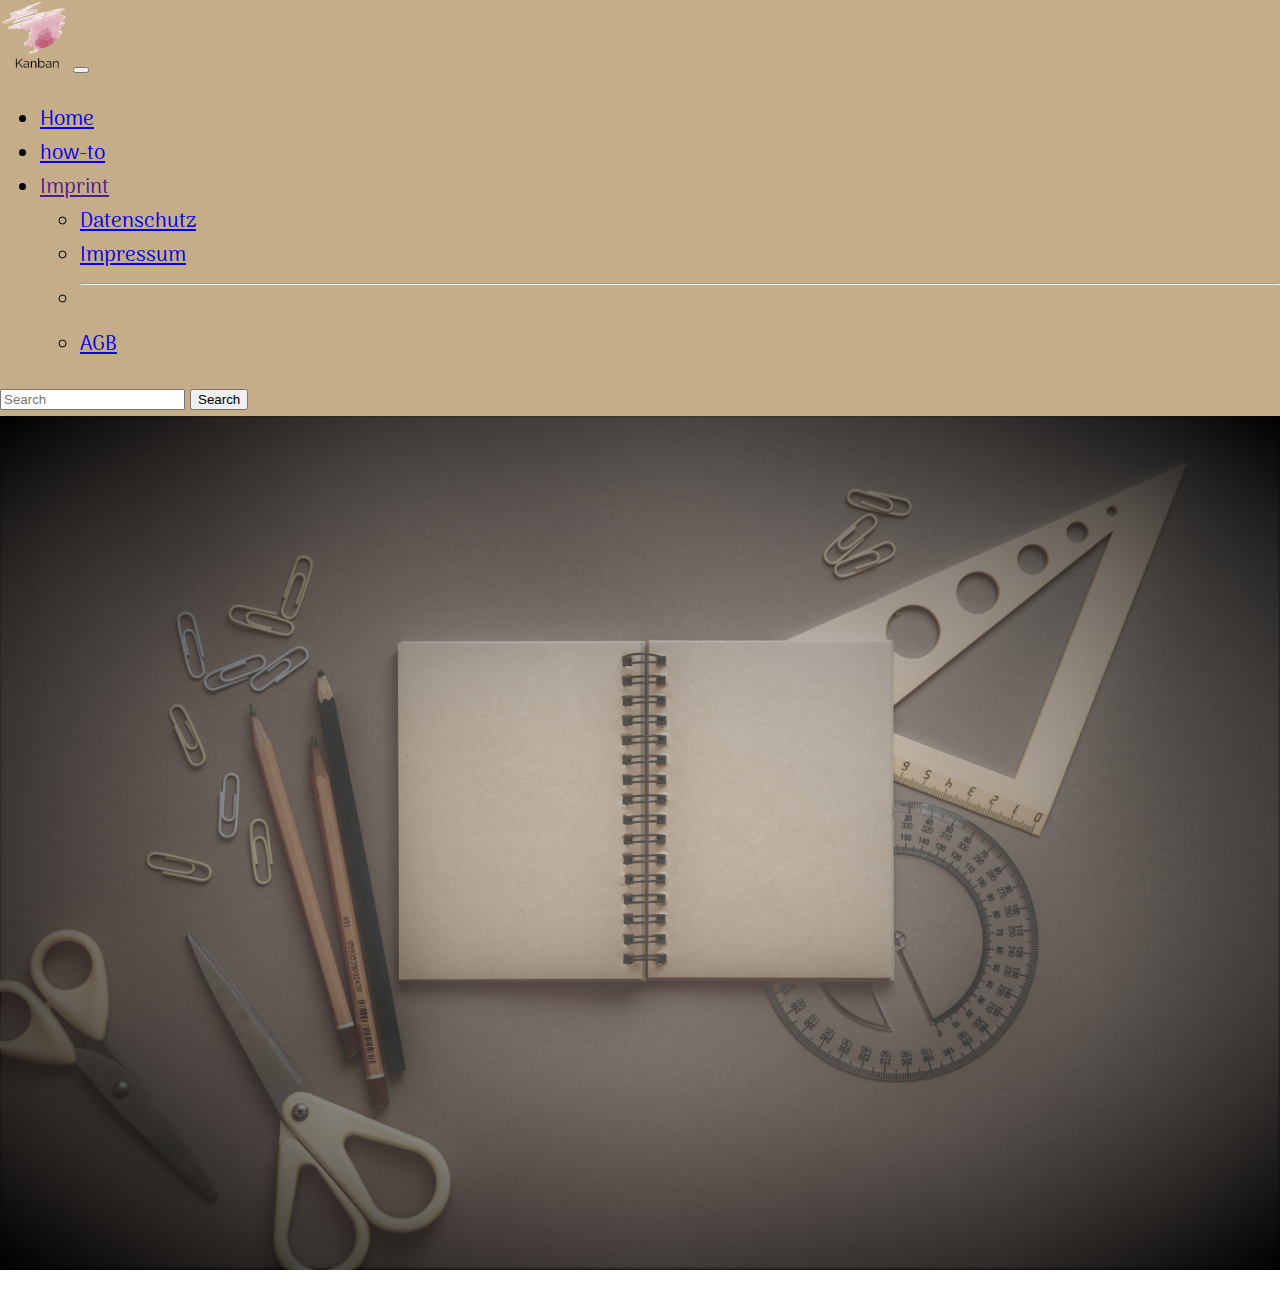
<file: index.html>
<!DOCTYPE html>
<html lang="en">
<head>
    <meta charset="UTF-8">
    <meta http-equiv="X-UA-Compatible" content="IE=edge">
    <meta name="viewport" content="width=device-width, initial-scale=1.0">
    <title>Welcome to Kanban</title>
    <link rel="stylesheet" href="style.css">
    <script src="script.js"></script>
    <link rel="stylesheet" href="board.html">
    <link rel="stylesheet" href="board.css">
    <script src="board.js"></script>
    <link rel="stylesheet" href="addTask.html">
    <link rel="stylesheet" href="addTask.css">
    <script src="addTask.js"></script>
    <link rel="stylesheet" href="backlog.html">
    <link rel="stylesheet" href="backlog.css">
    <script src="backlog.js"></script>

    <link href="https://cdn.jsdelivr.net/npm/bootstrap@5.2.0-beta1/dist/css/bootstrap.min.css" rel="stylesheet" integrity="sha384-0evHe/X+R7YkIZDRvuzKMRqM+OrBnVFBL6DOitfPri4tjfHxaWutUpFmBp4vmVor" crossorigin="anonymous">
    <script src="https://cdn.jsdelivr.net/npm/bootstrap@5.2.0-beta1/dist/js/bootstrap.bundle.min.js" integrity="sha384-pprn3073KE6tl6bjs2QrFaJGz5/SUsLqktiwsUTF55Jfv3qYSDhgCecCxMW52nD2" crossorigin="anonymous"></script>
    <script src="templates.js"></script>
    <link rel="shortcut icon" href="img/favicon.png" type="image/x-icon">
    <link rel="stylesheet" href="fonts.css">

</head>
<body onload="includeHTML()">
<div class="navBar" w3-include-html="templates/navbar.html"></div>
<div class="mainContainer">
    <img src="img/pexels-olia-danilevich-5088008.jpg" alt="">
    <div class="welcomingText">
    <h1>Welcome to Kanban</h1>
    <h3>Your personell workflow management method</h3>
    </div>

    <div class="clickToStartSection"><button onclick="goToBoard()">Click to start</button></div>
</div>

</div>
</body>
</html>
</file>
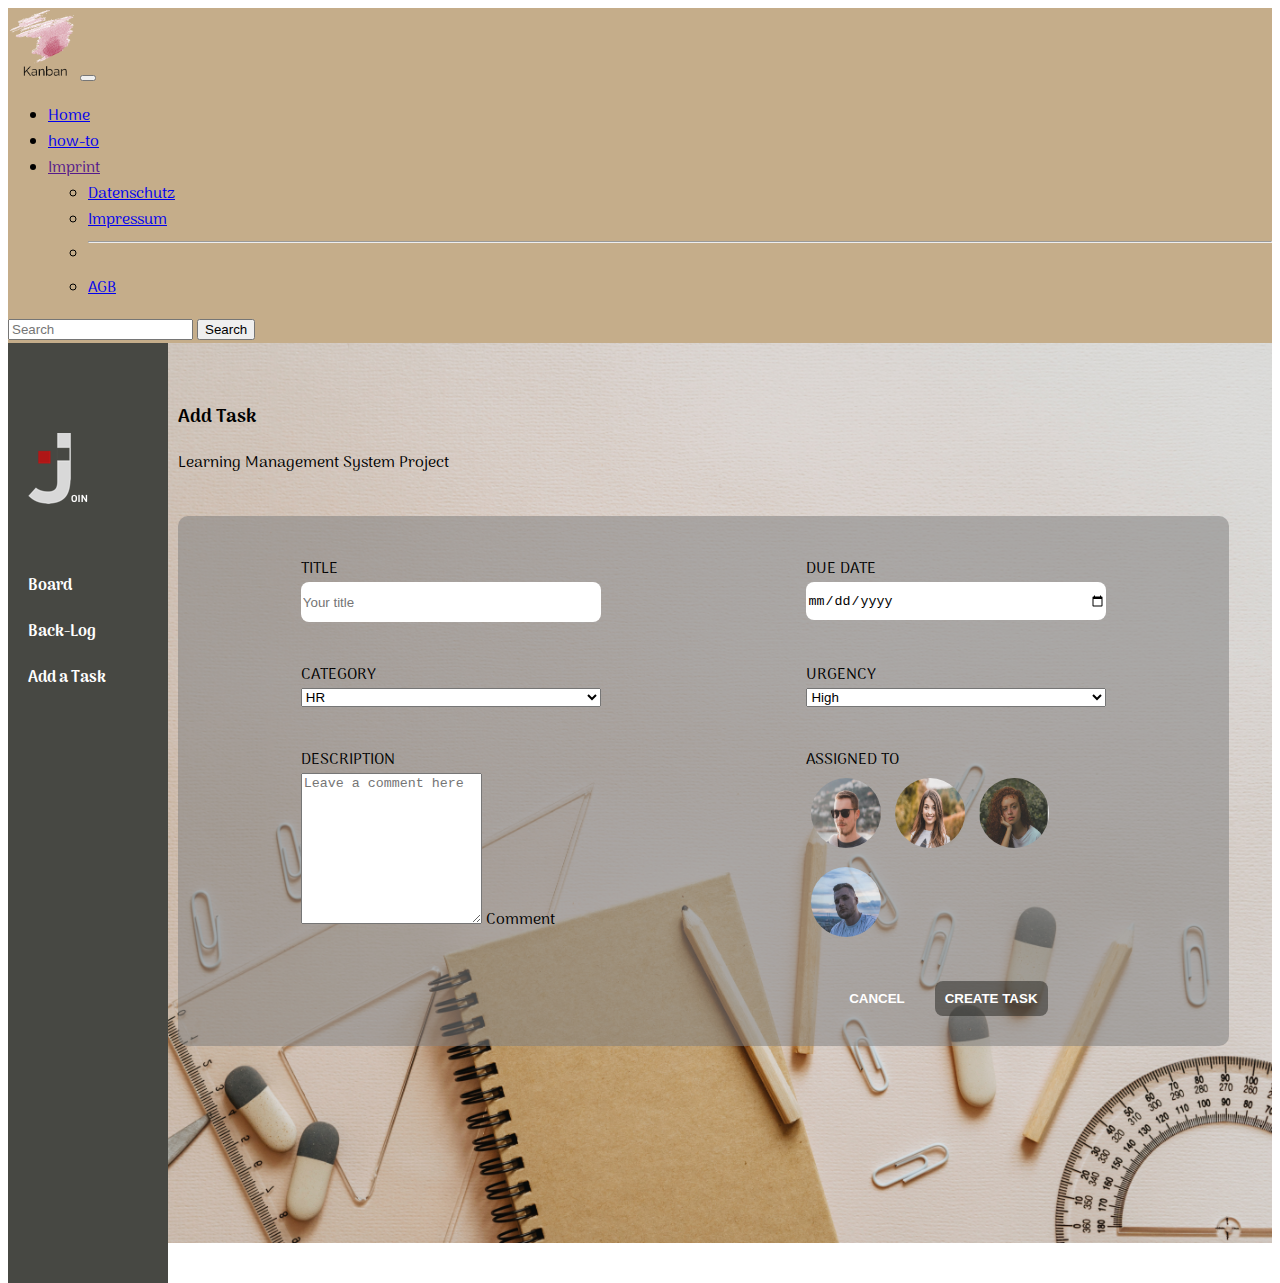
<file: addTask.html>
<!DOCTYPE html>
<html lang="en">
  <head>
    <meta charset="UTF-8" />
    <meta http-equiv="X-UA-Compatible" content="IE=edge" />
    <meta name="viewport" content="width=device-width, initial-scale=1.0" />
    <title>Welcome to Kanban</title>
    <script src="mini_backend.js"></script>
    <link rel="stylesheet" href="index.html" />
    <script src="script.js"></script>
    <script src="board.js"></script>
    <link rel="stylesheet" href="board.html" />
    <script src="addTask.js"></script>
    <link rel="stylesheet" href="addTask.css" />
    <link rel="stylesheet" href="backlog.html" />
    <script src="backlog.js"></script>
    <link rel="stylesheet" href="fonts.css" />
    <link rel="stylesheet" href="board.css" />
    <link
      href="https://cdn.jsdelivr.net/npm/bootstrap@5.2.0-beta1/dist/css/bootstrap.min.css"
      rel="stylesheet"
      integrity="sha384-0evHe/X+R7YkIZDRvuzKMRqM+OrBnVFBL6DOitfPri4tjfHxaWutUpFmBp4vmVor"
      crossorigin="anonymous"
    />
    <script
      src="https://cdn.jsdelivr.net/npm/bootstrap@5.2.0-beta1/dist/js/bootstrap.bundle.min.js"
      integrity="sha384-pprn3073KE6tl6bjs2QrFaJGz5/SUsLqktiwsUTF55Jfv3qYSDhgCecCxMW52nD2"
      crossorigin="anonymous"
    ></script>
    <script src="templates.js"></script>
    <!-- <script src="./mini_backend.js"></script> -->
    <!-- <script type="text/javascript">
      setURL(
        "https://www.nareg-berberian.developerakademie.net/smallest_backend_ever"
      );
    </script> -->
    <link rel="shortcut icon" href="img/favicon.png" type="image/x-icon">

  </head>

  <body onload="init(), includeHTML(), render()">
    <div class="navBar" w3-include-html="templates/navbar.html"></div>
    <div class="mainContainer2">
      <div class="sideBar">
        <div class="logo"><img src="img/logo.png" alt="" /></div>
        <div onclick="goToBoard()" class="board">Board</div>
        <div onclick="goToBacklog()" class="backlog">Back-Log</div>
        <div onclick="goToAddTaskHTML()" class="addTask">Add a Task</div>
      </div>
      <div class="addTaskMainContainer">
        <div class="headerContainer">
          <h3>Add Task</h3>
          <span>Learning Management System Project</span>
        </div>
        <div class="addTaskSection">
          <div class="formValidation">
            <form onsubmit="createTheTask(event)">
              <div class="firstRow">
                <div class="title">
                  <span>TITLE</span>
                  <input
                    required minlength="5"
                    id="title"
                    type="text"
                    placeholder="Your title"
                  />
                </div>
                <div class="dueDate">
                  <span>DUE DATE</span>
                  <input required id="datePicker" type="date" />
                </div>
              </div>
              <div class="secondRow">
                <div class="category">
                  <span>CATEGORY</span>
                  <select
                    required
                    id="category"
                    class="form-select"
                    aria-label="Default select example"
                  >
                    <option value="HR">HR</option>
                    <option value="Sales">Sales</option>
                    <option value="Marketing">Marketing</option>
                    <option value="Warehouse">Warehouse</option>
                    <option value="Accounting">Accounting</option>
                  </select>
                </div>
                <div class="urgency">
                  <span>URGENCY</span>
                  <select
                    required
                    id="urgency"
                    class="form-select"
                    aria-label="Default select example"
                  >
                    <option value="High">High</option>
                    <option value="Medium">Medium</option>
                    <option value="Low">Low</option>
                  </select>
                </div>
              </div>
              <div class="thirdRow">
                <div class="description">
                  <span>DESCRIPTION</span>
                  <div class="form-floating">
                    <textarea
                      required minlength="8"
                      id="description"
                      class="form-control"
                      placeholder="Leave a comment here"
                      id="floatingTextarea"
                    ></textarea>
                    <label for="floatingTextarea">Comment</label>
                  </div>
                </div>
                <div class="assignedTo">
                  <span>ASSIGNED TO</span>
                  <div id="avatars" class="avatars"></div>
                </div>
              </div>
              <div class="fourthRow">
                <button id="cancelBtn" onclick="cancelTask()">CANCEL</button>
                <button id="createBtn"
                class="disabled" disabled>CREATE TASK</button>
              </div>
            </form>
          </div>
        </div>
      </div>
    </div>
  </body>
</html>
</file>
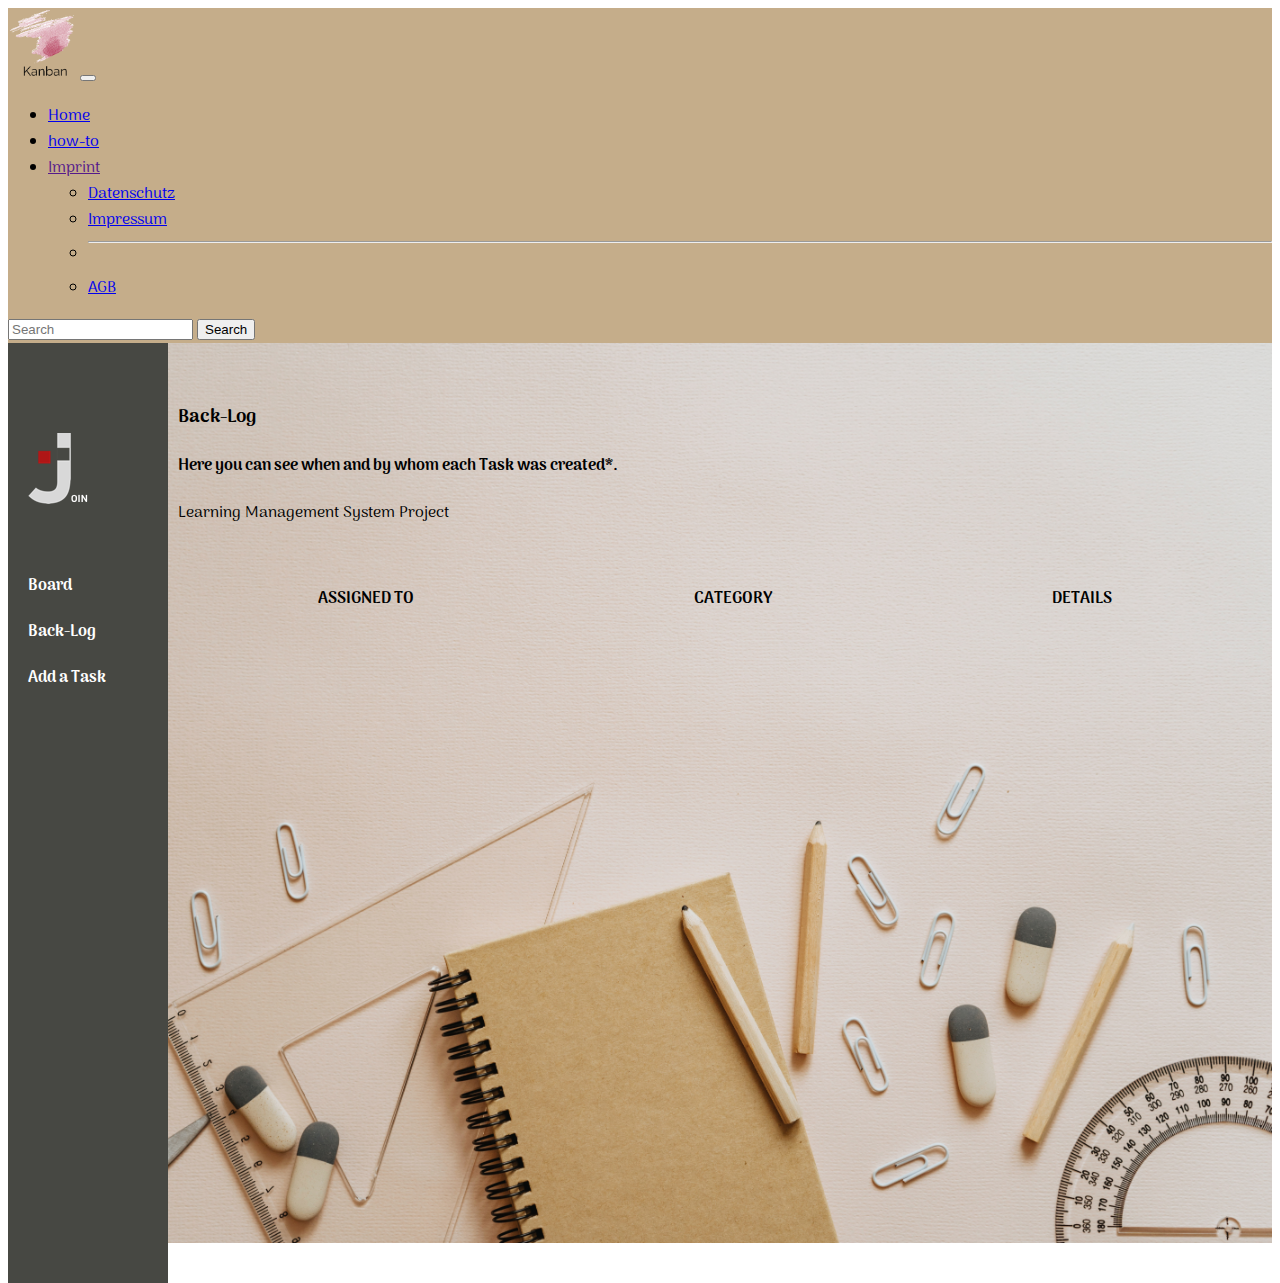
<file: backlog.html>
<!DOCTYPE html>
<html lang="en">
  <head>
    <meta charset="UTF-8" />
    <meta http-equiv="X-UA-Compatible" content="IE=edge" />
    <meta name="viewport" content="width=device-width, initial-scale=1.0" />
    <title>Document</title>
    <script src="mini_backend.js"></script>
    <link rel="stylesheet" href="index.html" />
    <script src="script.js"></script>
    <link rel="stylesheet" href="board.html" />
    <link rel="stylesheet" href="board.css" />
    <script src="board.js"></script>
    <link rel="stylesheet" href="addTask.html" />
    <script src="addTask.js"></script>
    <link rel="stylesheet" href="addTask.css" />
    <link rel="stylesheet" href="backlog.css" />
    <script src="backlog.js"></script>
    <link rel="stylesheet" href="fonts.css" />
    <link
      href="https://cdn.jsdelivr.net/npm/bootstrap@5.2.0-beta1/dist/css/bootstrap.min.css"
      rel="stylesheet"
      integrity="sha384-0evHe/X+R7YkIZDRvuzKMRqM+OrBnVFBL6DOitfPri4tjfHxaWutUpFmBp4vmVor"
      crossorigin="anonymous"
    />
    <script
      src="https://cdn.jsdelivr.net/npm/bootstrap@5.2.0-beta1/dist/js/bootstrap.bundle.min.js"
      integrity="sha384-pprn3073KE6tl6bjs2QrFaJGz5/SUsLqktiwsUTF55Jfv3qYSDhgCecCxMW52nD2"
      crossorigin="anonymous"
    ></script>
    <script src="templates.js"></script>
    <link rel="shortcut icon" href="img/favicon.png" type="image/x-icon" />
  </head>

  <body onload="initBacklog(), includeHTML()">
    <div class="navBar" w3-include-html="templates/navbar.html"></div>
    <div class="mainContainer2">
      <div class="sideBar">
        <div class="logo"><img src="img/logo.png" alt="" /></div>
        <div onclick="goToBoard()" class="board">Board</div>
        <div onclick="goToBacklog()" class="backlog">Back-Log</div>
        <div onclick="goToAddTaskHTML()" class="addTask">Add a Task</div>
      </div>
      <div class="backlogContainer">
        <div class="container-fluid">
          <div class="headerContainer">
            <h3>Back-Log</h3>
            <h4>Here you can see when and by whom each Task was created*.</h4>
            <span>Learning Management System Project</span>
          </div>
          <div class="backlogs">
            <div class="createdTasksHeader">
              <span class="boldFonts">ASSIGNED TO</span>
              <span class="boldFonts">CATEGORY</span>
              <span class="boldFonts">DETAILS</span>
            </div>
            <!-- here the tasks will be injected -->
            <div id="BACKLOG" class="createdTask2"></div>
            <!-- till here the tasks will be injected -->
          </div>
        </div>
      </div>
    </div>
  </body>
</html>
</file>
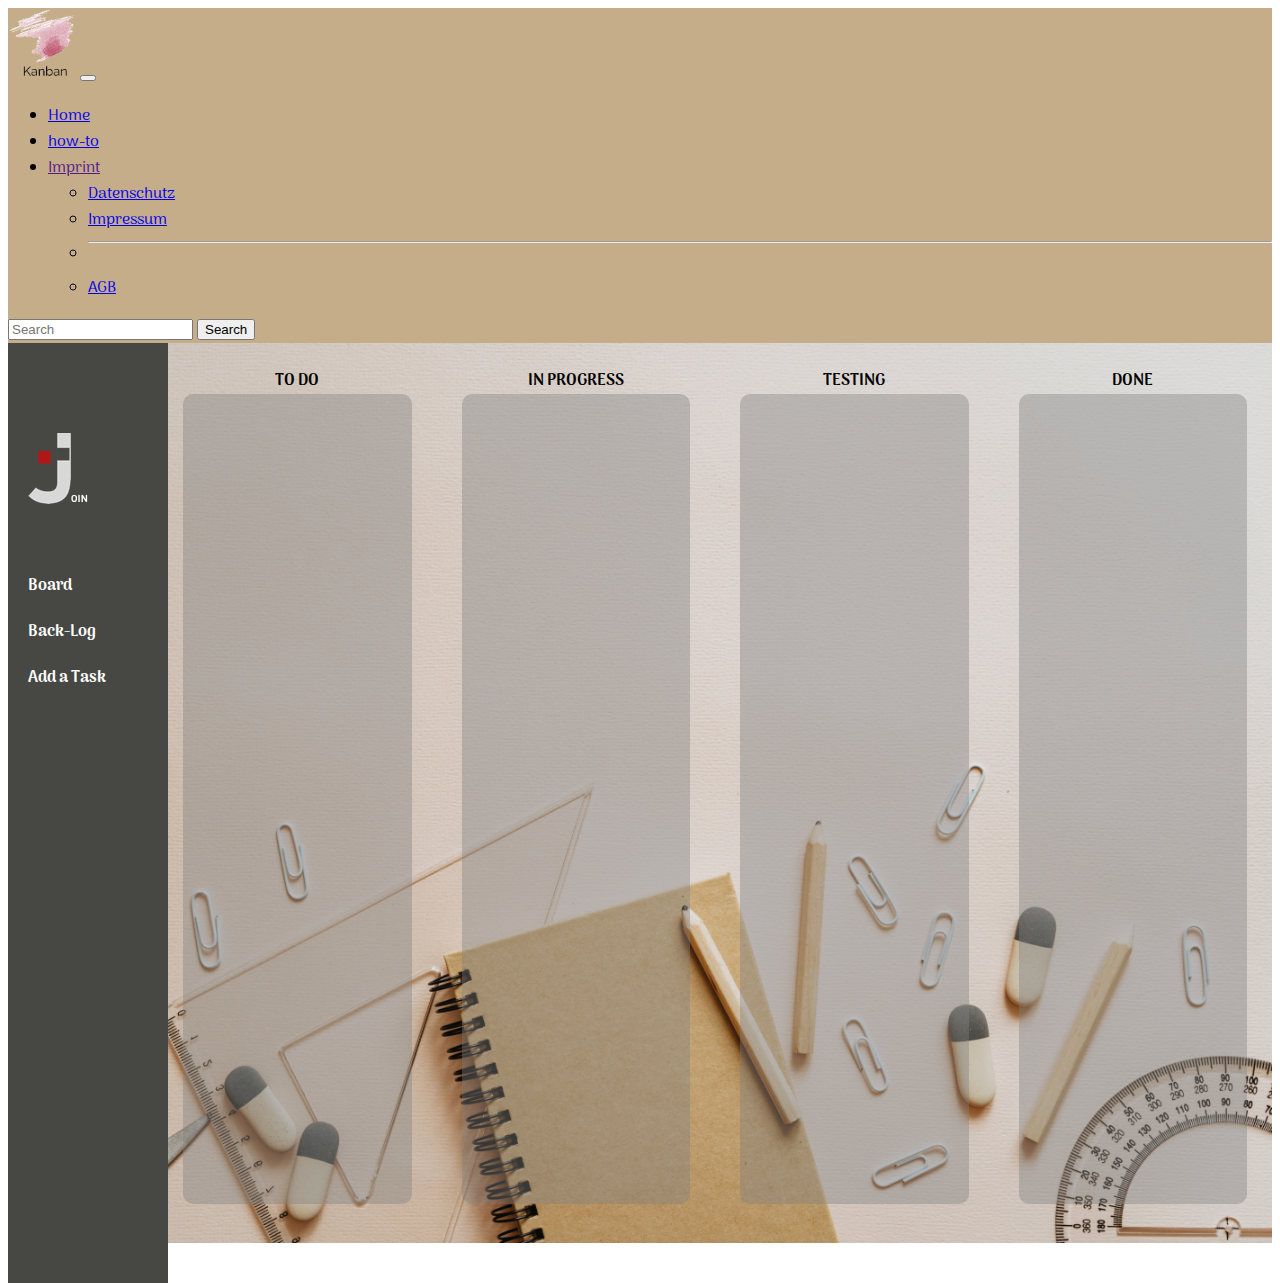
<file: board.html>
<!DOCTYPE html>
<html lang="en">
  <head>
    <meta charset="UTF-8" />
    <meta http-equiv="X-UA-Compatible" content="IE=edge" />
    <meta name="viewport" content="width=device-width, initial-scale=1.0" />
    <title>Welcome to Kanban</title>
    <script src="mini_backend.js"></script>
    <link rel="stylesheet" href="index.html" />
    <script src="script.js"></script>
    <link rel="stylesheet" href="board.css" />

    <script src="addTask.js"></script>
    <link rel="stylesheet" href="addTask.css" />
    <link rel="stylesheet" href="backlog.html" />
    <link rel="stylesheet" href="backlog.css" />
    <script src="backlog.js"></script>
    <link rel="stylesheet" href="fonts.css" />
    <link
      href="https://cdn.jsdelivr.net/npm/bootstrap@5.2.0-beta1/dist/css/bootstrap.min.css"
      rel="stylesheet"
      integrity="sha384-0evHe/X+R7YkIZDRvuzKMRqM+OrBnVFBL6DOitfPri4tjfHxaWutUpFmBp4vmVor"
      crossorigin="anonymous"
    />
    <script
      src="https://cdn.jsdelivr.net/npm/bootstrap@5.2.0-beta1/dist/js/bootstrap.bundle.min.js"
      integrity="sha384-pprn3073KE6tl6bjs2QrFaJGz5/SUsLqktiwsUTF55Jfv3qYSDhgCecCxMW52nD2"
      crossorigin="anonymous"
    ></script>
    <script src="templates.js"></script>
    <link rel="shortcut icon" href="img/favicon.png" type="image/x-icon" />

  </head>

  <body onload="initBoard(), includeHTML()">
    <div class="navBar" w3-include-html="templates/navbar.html"></div>
    <div class="mainContainer2">
      <div class="sideBar">
        <div class="logo"><img src="img/logo.png" alt="" /></div>
        <div onclick="goToBoard()" class="board">Board</div>
        <div onclick="goToBacklog()" class="backlog">Back-Log</div>
        <div onclick="goToAddTaskHTML()" class="addTask">Add a Task</div>
      </div>

      <div class="tasksContainer">
        <div id="fullscreenCon" class="fullscreenCon displayNone">
          <div id="fullscreen" class="fullscreen ">
            <div id="fullScreenTwo">
              <div id="boardConToDoFullScreen">
                <div class="firstRowFullScreen">
                  <img src="img/a1.PNG" alt="" />
                  <span class="nameFullScreen"></span>

                </div>
                <div class="secondRowFullScreen">
                  <div class="descriFullScreen">

                  </div>
                </div>
                <div class="thirdRowFullScreen">
                  <div class="contentThirdRowFullScreen">
                    <div class="content1"></div>
                    <div class="content2"></div>
                  </div>
                </div>
                <div  class="fouthRowFullScreen"></div>
              </div>
            </div>
          </div>
        </div>
        <div class="container-fluid2">
          <span>TO DO</span>
          <div id="toDoCon" class="boardCon">
            <div onclick="fullScreenTask()" id="boardConToDo"></div>
          </div>
        </div>
        <div class="container-fluid2">
          <span>IN PROGRESS</span>
          <div id="boardCon" class="boardCon">
            <div
              onclick="fullScreenTask()"
              class=""
              id="boardConInProgress"
            ></div>
          </div>
        </div>
        <div class="container-fluid2">
          <span>TESTING</span>
          <div id="testingCon" class="boardCon">
            <div
              onclick="fullScreenTask()"
              class=""
              id="boardConTesting"
            ></div>
          </div>
        </div>
        <div class="container-fluid2">
          <span>DONE</span>
          <div id="doneCon" class="boardCon">
            <div onclick="fullScreenTask()" class="" id="boardConDone"></div>
          </div>
        </div>
      </div>
    </div>
  </body>
</html>
<script src="board.js"></script>
</file>
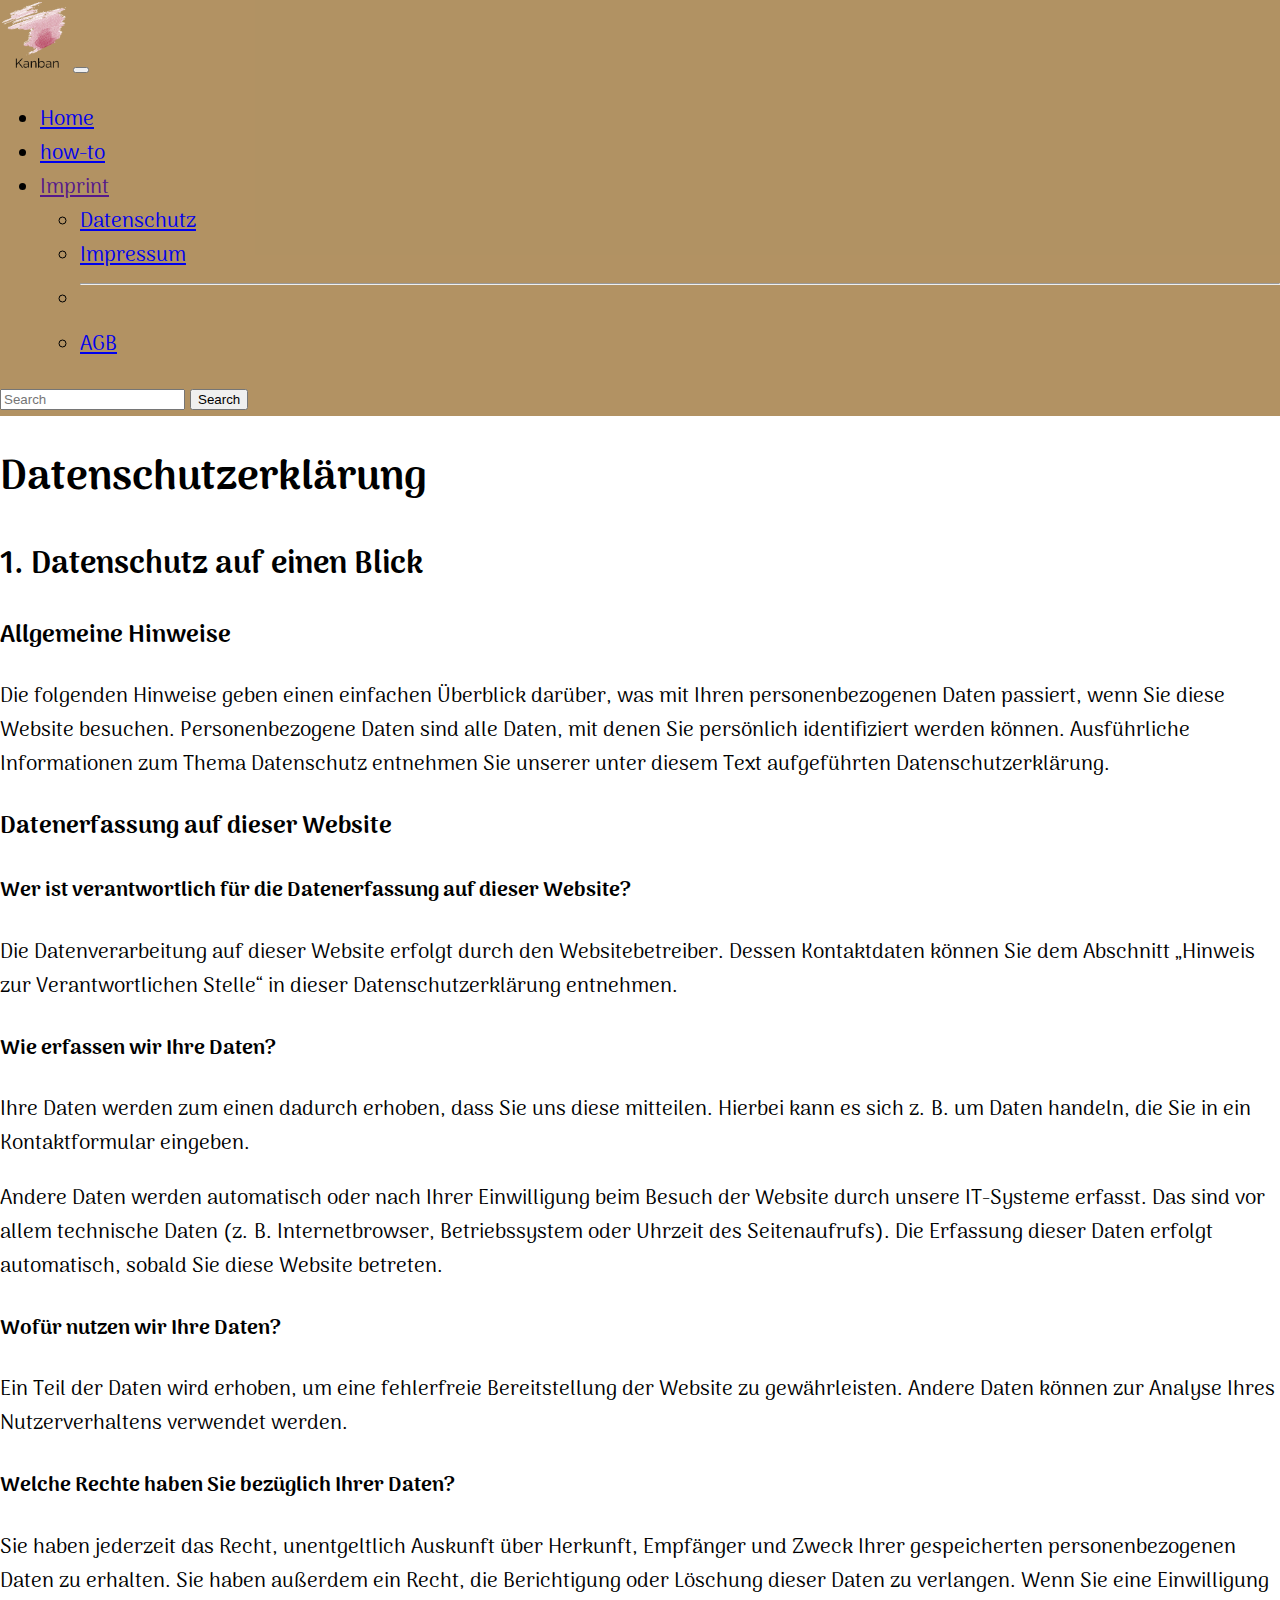
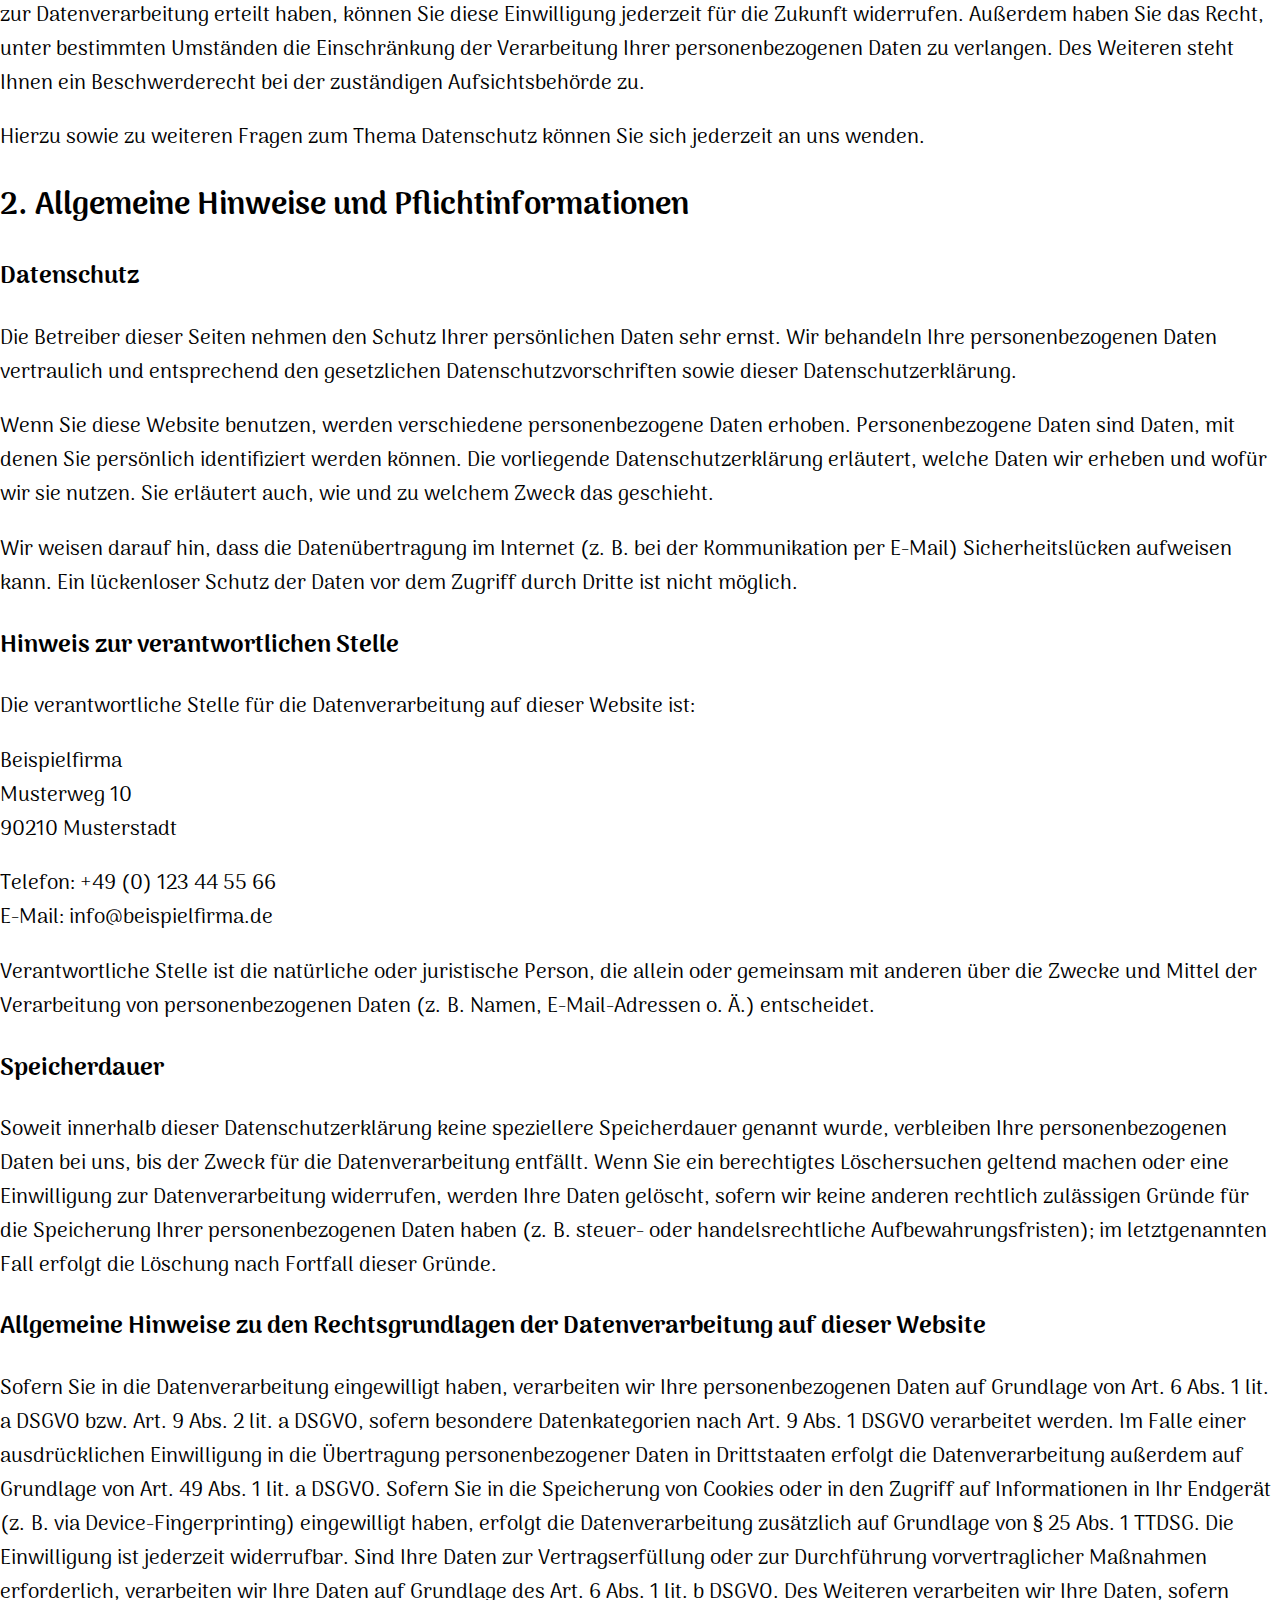
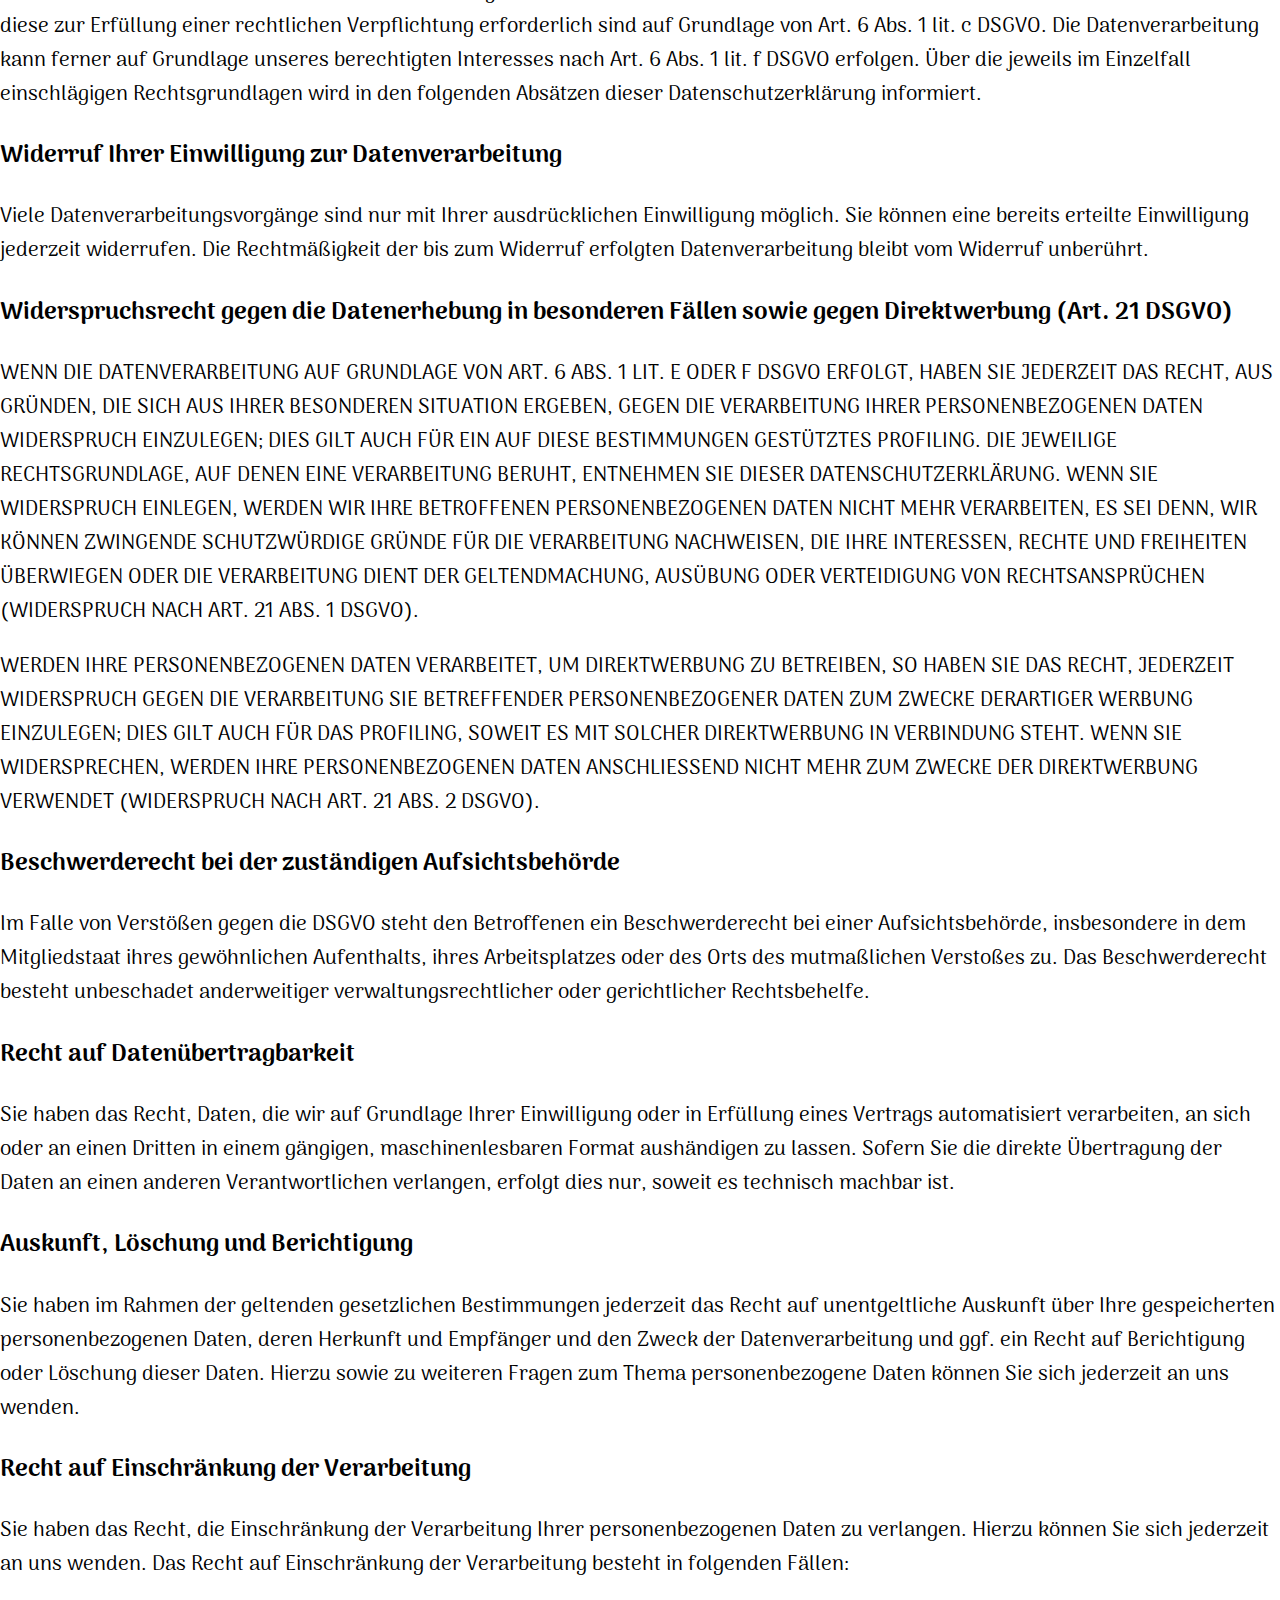
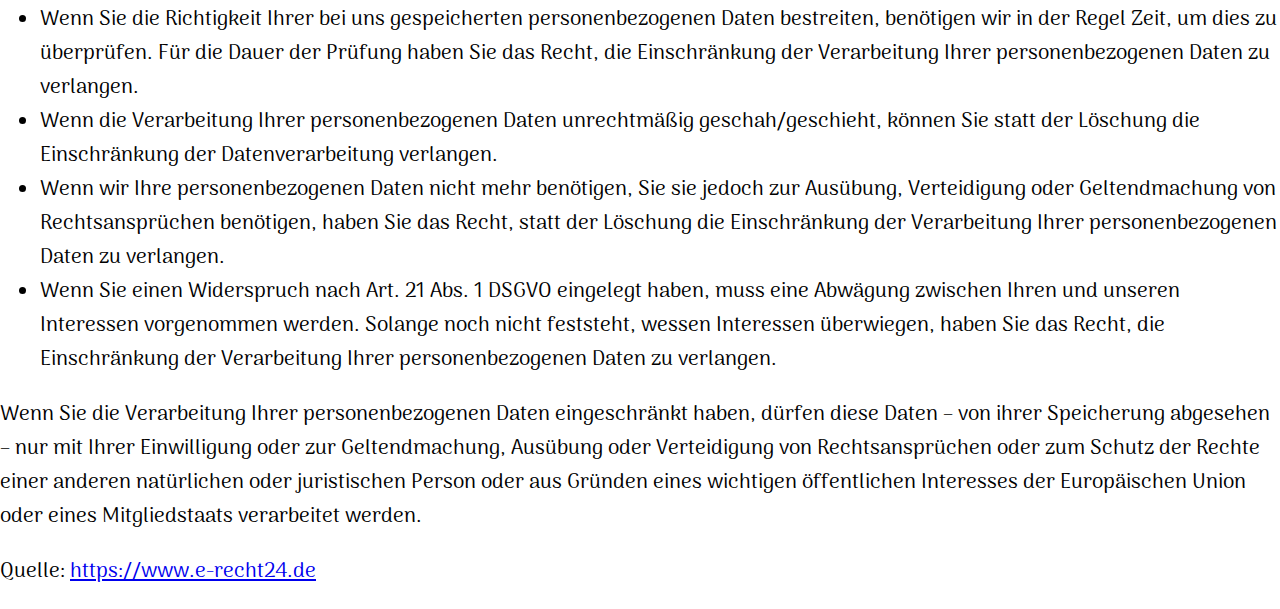
<file: datenschutz.html>
<head>
    <link rel="stylesheet" href="fonts.css" />
    <link
      href="https://cdn.jsdelivr.net/npm/bootstrap@5.2.0-beta1/dist/css/bootstrap.min.css"
      rel="stylesheet"
      integrity="sha384-0evHe/X+R7YkIZDRvuzKMRqM+OrBnVFBL6DOitfPri4tjfHxaWutUpFmBp4vmVor"
      crossorigin="anonymous"
    />
    <link rel="stylesheet" href="style.css">
    <!-- <link rel="stylesheet" href="fonts.css"> -->
    <script
      src="https://cdn.jsdelivr.net/npm/bootstrap@5.2.0-beta1/dist/js/bootstrap.bundle.min.js"
      integrity="sha384-pprn3073KE6tl6bjs2QrFaJGz5/SUsLqktiwsUTF55Jfv3qYSDhgCecCxMW52nD2"
      crossorigin="anonymous"
    ></script>
    <script src="templates.js"></script>
    <link rel="shortcut icon" href="img/favicon.png" type="image/x-icon">
</head>
<body onload="includeHTML()">
<div class="navBar" w3-include-html="templates/navbar.html"></div>
<div>
<h1>Datenschutz&shy;erkl&auml;rung</h1>
<h2>1. Datenschutz auf einen Blick</h2>
<h3>Allgemeine Hinweise</h3> <p>Die folgenden Hinweise geben einen einfachen &Uuml;berblick dar&uuml;ber, was mit Ihren personenbezogenen Daten passiert, wenn Sie diese Website besuchen. Personenbezogene Daten sind alle Daten, mit denen Sie pers&ouml;nlich identifiziert werden k&ouml;nnen. Ausf&uuml;hrliche Informationen zum Thema Datenschutz entnehmen Sie unserer unter diesem Text aufgef&uuml;hrten Datenschutzerkl&auml;rung.</p>
<h3>Datenerfassung auf dieser Website</h3> <h4>Wer ist verantwortlich f&uuml;r die Datenerfassung auf dieser Website?</h4> <p>Die Datenverarbeitung auf dieser Website erfolgt durch den Websitebetreiber. Dessen Kontaktdaten k&ouml;nnen Sie dem Abschnitt &bdquo;Hinweis zur Verantwortlichen Stelle&ldquo; in dieser Datenschutzerkl&auml;rung entnehmen.</p> <h4>Wie erfassen wir Ihre Daten?</h4> <p>Ihre Daten werden zum einen dadurch erhoben, dass Sie uns diese mitteilen. Hierbei kann es sich z.&nbsp;B. um Daten handeln, die Sie in ein Kontaktformular eingeben.</p> <p>Andere Daten werden automatisch oder nach Ihrer Einwilligung beim Besuch der Website durch unsere IT-Systeme erfasst. Das sind vor allem technische Daten (z.&nbsp;B. Internetbrowser, Betriebssystem oder Uhrzeit des Seitenaufrufs). Die Erfassung dieser Daten erfolgt automatisch, sobald Sie diese Website betreten.</p> <h4>Wof&uuml;r nutzen wir Ihre Daten?</h4> <p>Ein Teil der Daten wird erhoben, um eine fehlerfreie Bereitstellung der Website zu gew&auml;hrleisten. Andere Daten k&ouml;nnen zur Analyse Ihres Nutzerverhaltens verwendet werden.</p> <h4>Welche Rechte haben Sie bez&uuml;glich Ihrer Daten?</h4> <p>Sie haben jederzeit das Recht, unentgeltlich Auskunft &uuml;ber Herkunft, Empf&auml;nger und Zweck Ihrer gespeicherten personenbezogenen Daten zu erhalten. Sie haben au&szlig;erdem ein Recht, die Berichtigung oder L&ouml;schung dieser Daten zu verlangen. Wenn Sie eine Einwilligung zur Datenverarbeitung erteilt haben, k&ouml;nnen Sie diese Einwilligung jederzeit f&uuml;r die Zukunft widerrufen. Au&szlig;erdem haben Sie das Recht, unter bestimmten Umst&auml;nden die Einschr&auml;nkung der Verarbeitung Ihrer personenbezogenen Daten zu verlangen. Des Weiteren steht Ihnen ein Beschwerderecht bei der zust&auml;ndigen Aufsichtsbeh&ouml;rde zu.</p> <p>Hierzu sowie zu weiteren Fragen zum Thema Datenschutz k&ouml;nnen Sie sich jederzeit an uns wenden.</p>
<h2>2. Allgemeine Hinweise und Pflicht&shy;informationen</h2>
<h3>Datenschutz</h3> <p>Die Betreiber dieser Seiten nehmen den Schutz Ihrer pers&ouml;nlichen Daten sehr ernst. Wir behandeln Ihre personenbezogenen Daten vertraulich und entsprechend den gesetzlichen Datenschutzvorschriften sowie dieser Datenschutzerkl&auml;rung.</p> <p>Wenn Sie diese Website benutzen, werden verschiedene personenbezogene Daten erhoben. Personenbezogene Daten sind Daten, mit denen Sie pers&ouml;nlich identifiziert werden k&ouml;nnen. Die vorliegende Datenschutzerkl&auml;rung erl&auml;utert, welche Daten wir erheben und wof&uuml;r wir sie nutzen. Sie erl&auml;utert auch, wie und zu welchem Zweck das geschieht.</p> <p>Wir weisen darauf hin, dass die Daten&uuml;bertragung im Internet (z.&nbsp;B. bei der Kommunikation per E-Mail) Sicherheitsl&uuml;cken aufweisen kann. Ein l&uuml;ckenloser Schutz der Daten vor dem Zugriff durch Dritte ist nicht m&ouml;glich.</p>
<h3>Hinweis zur verantwortlichen Stelle</h3> <p>Die verantwortliche Stelle f&uuml;r die Datenverarbeitung auf dieser Website ist:</p> <p>Beispielfirma<br />
Musterweg 10<br />
90210 Musterstadt</p>

<p>Telefon: +49 (0) 123 44 55 66<br />
E-Mail: info@beispielfirma.de</p>
 <p>Verantwortliche Stelle ist die nat&uuml;rliche oder juristische Person, die allein oder gemeinsam mit anderen &uuml;ber die Zwecke und Mittel der Verarbeitung von personenbezogenen Daten (z.&nbsp;B. Namen, E-Mail-Adressen o. &Auml;.) entscheidet.</p>

<h3>Speicherdauer</h3> <p>Soweit innerhalb dieser Datenschutzerkl&auml;rung keine speziellere Speicherdauer genannt wurde, verbleiben Ihre personenbezogenen Daten bei uns, bis der Zweck f&uuml;r die Datenverarbeitung entf&auml;llt. Wenn Sie ein berechtigtes L&ouml;schersuchen geltend machen oder eine Einwilligung zur Datenverarbeitung widerrufen, werden Ihre Daten gel&ouml;scht, sofern wir keine anderen rechtlich zul&auml;ssigen Gr&uuml;nde f&uuml;r die Speicherung Ihrer personenbezogenen Daten haben (z.&nbsp;B. steuer- oder handelsrechtliche Aufbewahrungsfristen); im letztgenannten Fall erfolgt die L&ouml;schung nach Fortfall dieser Gr&uuml;nde.</p>
<h3>Allgemeine Hinweise zu den Rechtsgrundlagen der Datenverarbeitung auf dieser Website</h3> <p>Sofern Sie in die Datenverarbeitung eingewilligt haben, verarbeiten wir Ihre personenbezogenen Daten auf Grundlage von Art. 6 Abs. 1 lit. a DSGVO bzw. Art. 9 Abs. 2 lit. a DSGVO, sofern besondere Datenkategorien nach Art. 9 Abs. 1 DSGVO verarbeitet werden. Im Falle einer ausdr&uuml;cklichen Einwilligung in die &Uuml;bertragung personenbezogener Daten in Drittstaaten erfolgt die Datenverarbeitung au&szlig;erdem auf Grundlage von Art. 49 Abs. 1 lit. a DSGVO. Sofern Sie in die Speicherung von Cookies oder in den Zugriff auf Informationen in Ihr Endger&auml;t (z.&nbsp;B. via Device-Fingerprinting) eingewilligt haben, erfolgt die Datenverarbeitung zus&auml;tzlich auf Grundlage von &sect; 25 Abs. 1 TTDSG. Die Einwilligung ist jederzeit widerrufbar. Sind Ihre Daten zur Vertragserf&uuml;llung oder zur Durchf&uuml;hrung vorvertraglicher Ma&szlig;nahmen erforderlich, verarbeiten wir Ihre Daten auf Grundlage des Art. 6 Abs. 1 lit. b DSGVO. Des Weiteren verarbeiten wir Ihre Daten, sofern diese zur Erf&uuml;llung einer rechtlichen Verpflichtung erforderlich sind auf Grundlage von Art. 6 Abs. 1 lit. c DSGVO. Die Datenverarbeitung kann ferner auf Grundlage unseres berechtigten Interesses nach Art. 6 Abs. 1 lit. f DSGVO erfolgen. &Uuml;ber die jeweils im Einzelfall einschl&auml;gigen Rechtsgrundlagen wird in den folgenden Abs&auml;tzen dieser Datenschutzerkl&auml;rung informiert.</p>
<h3>Widerruf Ihrer Einwilligung zur Datenverarbeitung</h3> <p>Viele Datenverarbeitungsvorg&auml;nge sind nur mit Ihrer ausdr&uuml;cklichen Einwilligung m&ouml;glich. Sie k&ouml;nnen eine bereits erteilte Einwilligung jederzeit widerrufen. Die Rechtm&auml;&szlig;igkeit der bis zum Widerruf erfolgten Datenverarbeitung bleibt vom Widerruf unber&uuml;hrt.</p>
<h3>Widerspruchsrecht gegen die Datenerhebung in besonderen F&auml;llen sowie gegen Direktwerbung (Art. 21 DSGVO)</h3> <p>WENN DIE DATENVERARBEITUNG AUF GRUNDLAGE VON ART. 6 ABS. 1 LIT. E ODER F DSGVO ERFOLGT, HABEN SIE JEDERZEIT DAS RECHT, AUS GR&Uuml;NDEN, DIE SICH AUS IHRER BESONDEREN SITUATION ERGEBEN, GEGEN DIE VERARBEITUNG IHRER PERSONENBEZOGENEN DATEN WIDERSPRUCH EINZULEGEN; DIES GILT AUCH F&Uuml;R EIN AUF DIESE BESTIMMUNGEN GEST&Uuml;TZTES PROFILING. DIE JEWEILIGE RECHTSGRUNDLAGE, AUF DENEN EINE VERARBEITUNG BERUHT, ENTNEHMEN SIE DIESER DATENSCHUTZERKL&Auml;RUNG. WENN SIE WIDERSPRUCH EINLEGEN, WERDEN WIR IHRE BETROFFENEN PERSONENBEZOGENEN DATEN NICHT MEHR VERARBEITEN, ES SEI DENN, WIR K&Ouml;NNEN ZWINGENDE SCHUTZW&Uuml;RDIGE GR&Uuml;NDE F&Uuml;R DIE VERARBEITUNG NACHWEISEN, DIE IHRE INTERESSEN, RECHTE UND FREIHEITEN &Uuml;BERWIEGEN ODER DIE VERARBEITUNG DIENT DER GELTENDMACHUNG, AUS&Uuml;BUNG ODER VERTEIDIGUNG VON RECHTSANSPR&Uuml;CHEN (WIDERSPRUCH NACH ART. 21 ABS. 1 DSGVO).</p> <p>WERDEN IHRE PERSONENBEZOGENEN DATEN VERARBEITET, UM DIREKTWERBUNG ZU BETREIBEN, SO HABEN SIE DAS RECHT, JEDERZEIT WIDERSPRUCH GEGEN DIE VERARBEITUNG SIE BETREFFENDER PERSONENBEZOGENER DATEN ZUM ZWECKE DERARTIGER WERBUNG EINZULEGEN; DIES GILT AUCH F&Uuml;R DAS PROFILING, SOWEIT ES MIT SOLCHER DIREKTWERBUNG IN VERBINDUNG STEHT. WENN SIE WIDERSPRECHEN, WERDEN IHRE PERSONENBEZOGENEN DATEN ANSCHLIESSEND NICHT MEHR ZUM ZWECKE DER DIREKTWERBUNG VERWENDET (WIDERSPRUCH NACH ART. 21 ABS. 2 DSGVO).</p>
<h3>Beschwerde&shy;recht bei der zust&auml;ndigen Aufsichts&shy;beh&ouml;rde</h3> <p>Im Falle von Verst&ouml;&szlig;en gegen die DSGVO steht den Betroffenen ein Beschwerderecht bei einer Aufsichtsbeh&ouml;rde, insbesondere in dem Mitgliedstaat ihres gew&ouml;hnlichen Aufenthalts, ihres Arbeitsplatzes oder des Orts des mutma&szlig;lichen Versto&szlig;es zu. Das Beschwerderecht besteht unbeschadet anderweitiger verwaltungsrechtlicher oder gerichtlicher Rechtsbehelfe.</p>
<h3>Recht auf Daten&shy;&uuml;bertrag&shy;barkeit</h3> <p>Sie haben das Recht, Daten, die wir auf Grundlage Ihrer Einwilligung oder in Erf&uuml;llung eines Vertrags automatisiert verarbeiten, an sich oder an einen Dritten in einem g&auml;ngigen, maschinenlesbaren Format aush&auml;ndigen zu lassen. Sofern Sie die direkte &Uuml;bertragung der Daten an einen anderen Verantwortlichen verlangen, erfolgt dies nur, soweit es technisch machbar ist.</p>
<h3>Auskunft, L&ouml;schung und Berichtigung</h3> <p>Sie haben im Rahmen der geltenden gesetzlichen Bestimmungen jederzeit das Recht auf unentgeltliche Auskunft &uuml;ber Ihre gespeicherten personenbezogenen Daten, deren Herkunft und Empf&auml;nger und den Zweck der Datenverarbeitung und ggf. ein Recht auf Berichtigung oder L&ouml;schung dieser Daten. Hierzu sowie zu weiteren Fragen zum Thema personenbezogene Daten k&ouml;nnen Sie sich jederzeit an uns wenden.</p>
<h3>Recht auf Einschr&auml;nkung der Verarbeitung</h3> <p>Sie haben das Recht, die Einschr&auml;nkung der Verarbeitung Ihrer personenbezogenen Daten zu verlangen. Hierzu k&ouml;nnen Sie sich jederzeit an uns wenden. Das Recht auf Einschr&auml;nkung der Verarbeitung besteht in folgenden F&auml;llen:</p> <ul> <li>Wenn Sie die Richtigkeit Ihrer bei uns gespeicherten personenbezogenen Daten bestreiten, ben&ouml;tigen wir in der Regel Zeit, um dies zu &uuml;berpr&uuml;fen. F&uuml;r die Dauer der Pr&uuml;fung haben Sie das Recht, die Einschr&auml;nkung der Verarbeitung Ihrer personenbezogenen Daten zu verlangen.</li> <li>Wenn die Verarbeitung Ihrer personenbezogenen Daten unrechtm&auml;&szlig;ig geschah/geschieht, k&ouml;nnen Sie statt der L&ouml;schung die Einschr&auml;nkung der Datenverarbeitung verlangen.</li> <li>Wenn wir Ihre personenbezogenen Daten nicht mehr ben&ouml;tigen, Sie sie jedoch zur Aus&uuml;bung, Verteidigung oder Geltendmachung von Rechtsanspr&uuml;chen ben&ouml;tigen, haben Sie das Recht, statt der L&ouml;schung die Einschr&auml;nkung der Verarbeitung Ihrer personenbezogenen Daten zu verlangen.</li> <li>Wenn Sie einen Widerspruch nach Art. 21 Abs. 1 DSGVO eingelegt haben, muss eine Abw&auml;gung zwischen Ihren und unseren Interessen vorgenommen werden. Solange noch nicht feststeht, wessen Interessen &uuml;berwiegen, haben Sie das Recht, die Einschr&auml;nkung der Verarbeitung Ihrer personenbezogenen Daten zu verlangen.</li> </ul> <p>Wenn Sie die Verarbeitung Ihrer personenbezogenen Daten eingeschr&auml;nkt haben, d&uuml;rfen diese Daten &ndash; von ihrer Speicherung abgesehen &ndash; nur mit Ihrer Einwilligung oder zur Geltendmachung, Aus&uuml;bung oder Verteidigung von Rechtsanspr&uuml;chen oder zum Schutz der Rechte einer anderen nat&uuml;rlichen oder juristischen Person oder aus Gr&uuml;nden eines wichtigen &ouml;ffentlichen Interesses der Europ&auml;ischen Union oder eines Mitgliedstaats verarbeitet werden.</p>
<p>Quelle: <a href="https://www.e-recht24.de">https://www.e-recht24.de</a></p>
</div>
</body>
</file>
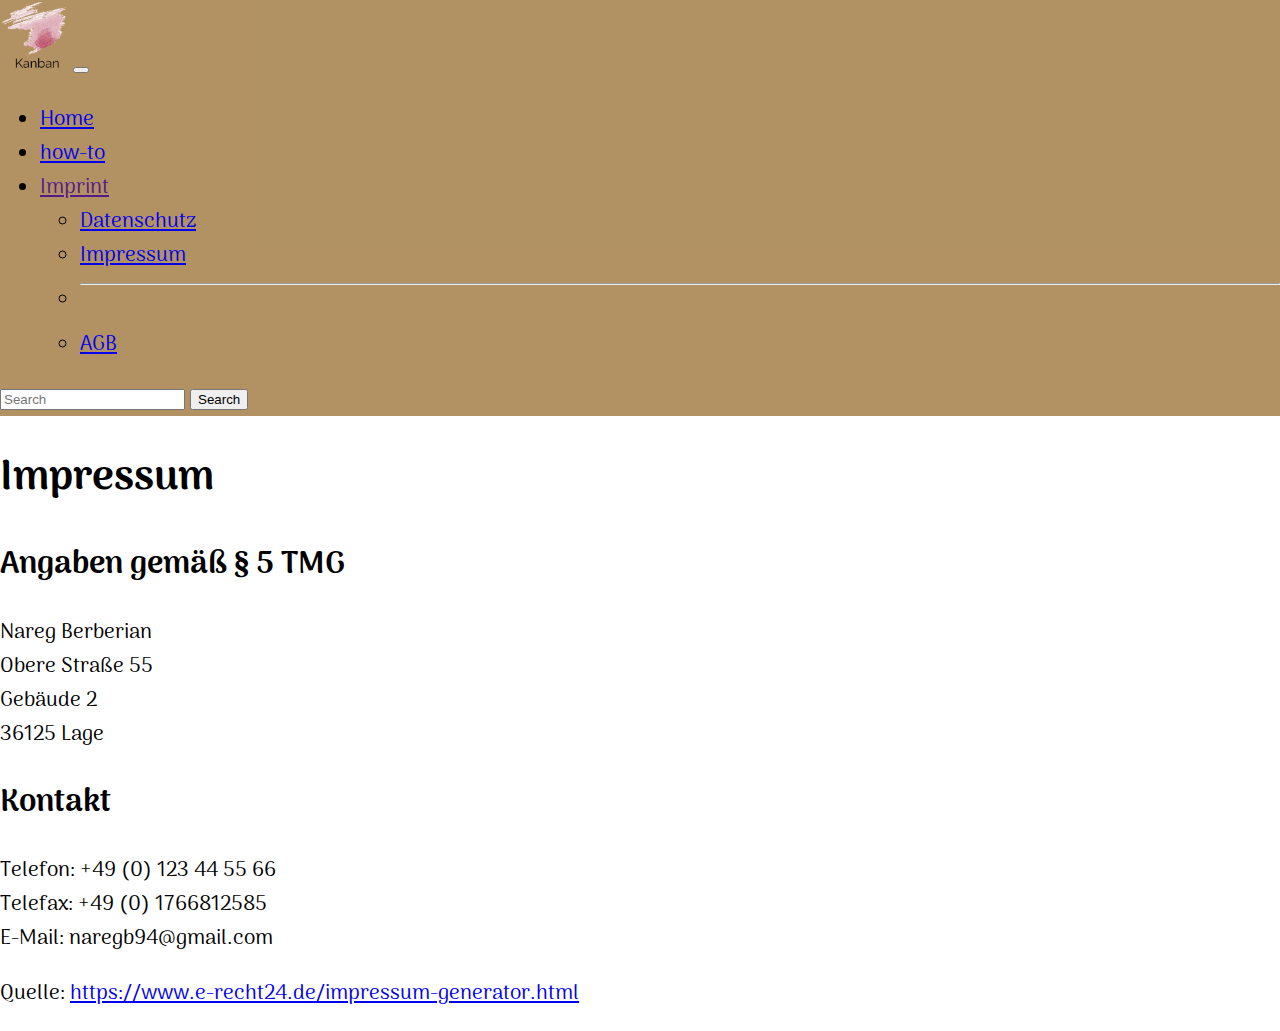
<file: impressum.html>
<head>
    <link rel="stylesheet" href="fonts.css" />
    <link
      href="https://cdn.jsdelivr.net/npm/bootstrap@5.2.0-beta1/dist/css/bootstrap.min.css"
      rel="stylesheet"
      integrity="sha384-0evHe/X+R7YkIZDRvuzKMRqM+OrBnVFBL6DOitfPri4tjfHxaWutUpFmBp4vmVor"
      crossorigin="anonymous"
    />
    <link rel="stylesheet" href="style.css">
    <!-- <link rel="stylesheet" href="fonts.css"> -->
    <script
      src="https://cdn.jsdelivr.net/npm/bootstrap@5.2.0-beta1/dist/js/bootstrap.bundle.min.js"
      integrity="sha384-pprn3073KE6tl6bjs2QrFaJGz5/SUsLqktiwsUTF55Jfv3qYSDhgCecCxMW52nD2"
      crossorigin="anonymous"
    ></script>
    <script src="templates.js"></script>
    <link rel="shortcut icon" href="img/favicon.png" type="image/x-icon">
</head>
<body onload="includeHTML()">
<div class="navBar" w3-include-html="templates/navbar.html"></div>
<div>
<h1>Impressum</h1>

<h2>Angaben gem&auml;&szlig; &sect; 5 TMG</h2>
<p>Nareg Berberian<br />
Obere Stra&szlig;e 55<br />
Geb&auml;ude 2<br />
36125 Lage</p>

<h2>Kontakt</h2>
<p>Telefon: +49 (0) 123 44 55 66<br />
Telefax: +49 (0) 1766812585<br />
E-Mail: naregb94@gmail.com</p>

<p>Quelle: <a href="https://www.e-recht24.de/impressum-generator.html">https://www.e-recht24.de/impressum-generator.html</a></p>
</div>
</body>
</file>
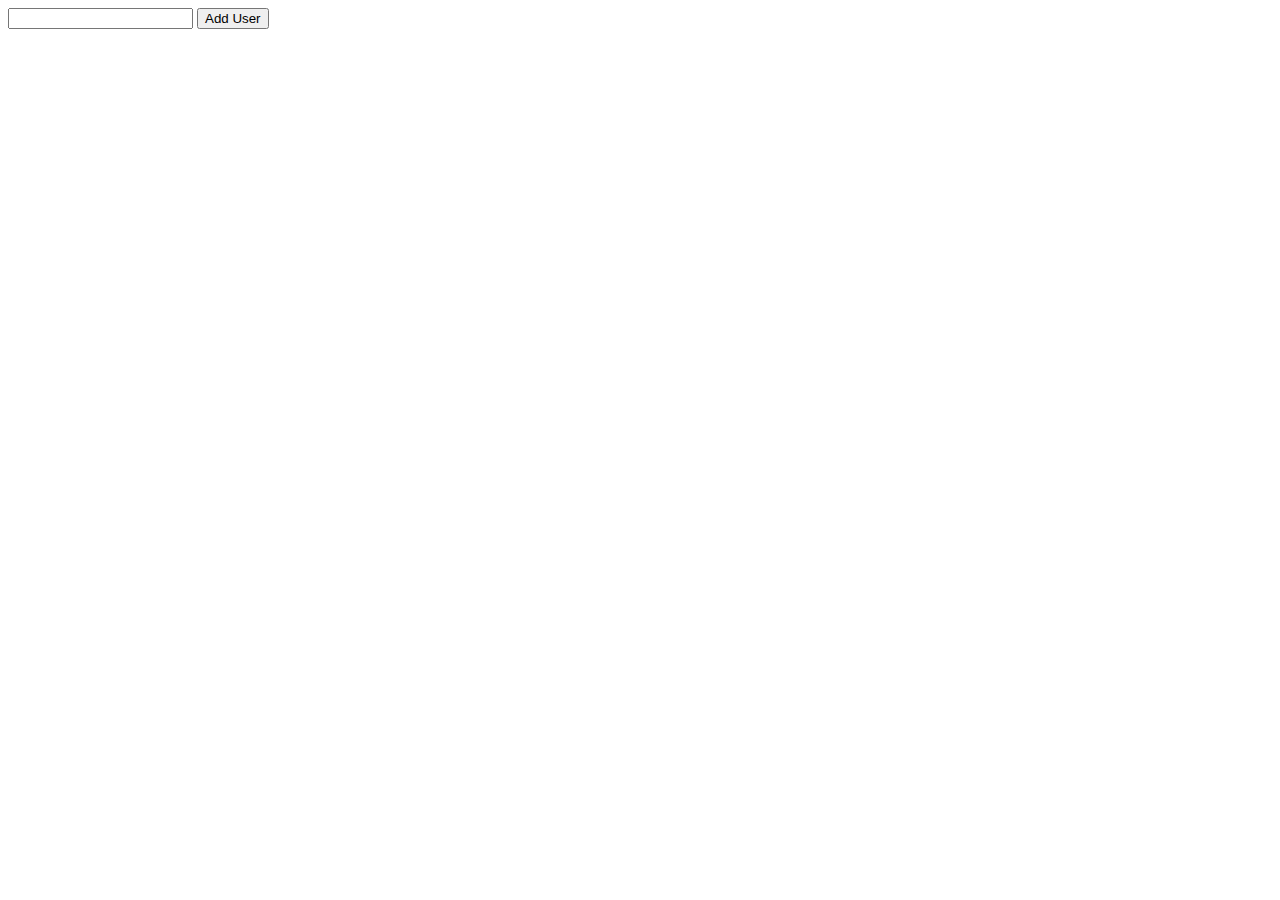
<file: smallest_backend_ever/example.html>
<!DOCTYPE html>
<html lang="en">

<head>
    <meta charset="UTF-8">
    <meta name="viewport" content="width=device-width, initial-scale=1.0">
    <title>Document</title>
    <script src="./mini_backend.js"></script>

    <script>
        let users = [];
        setURL('http://developerakademie.com/smallest_backend_ever');

        async function init() {
            await downloadFromServer();
            users = JSON.parse(backend.getItem('users')) || [];
        }


        function addUser() {
            users.push(username.value);
            backend.setItem('users', JSON.stringify(users));
        }
    </script>
</head>

<body onload="init()">
    <input type="text" id="username">
    <button onclick="addUser()">Add User</button>

</body>

</html>
</file>
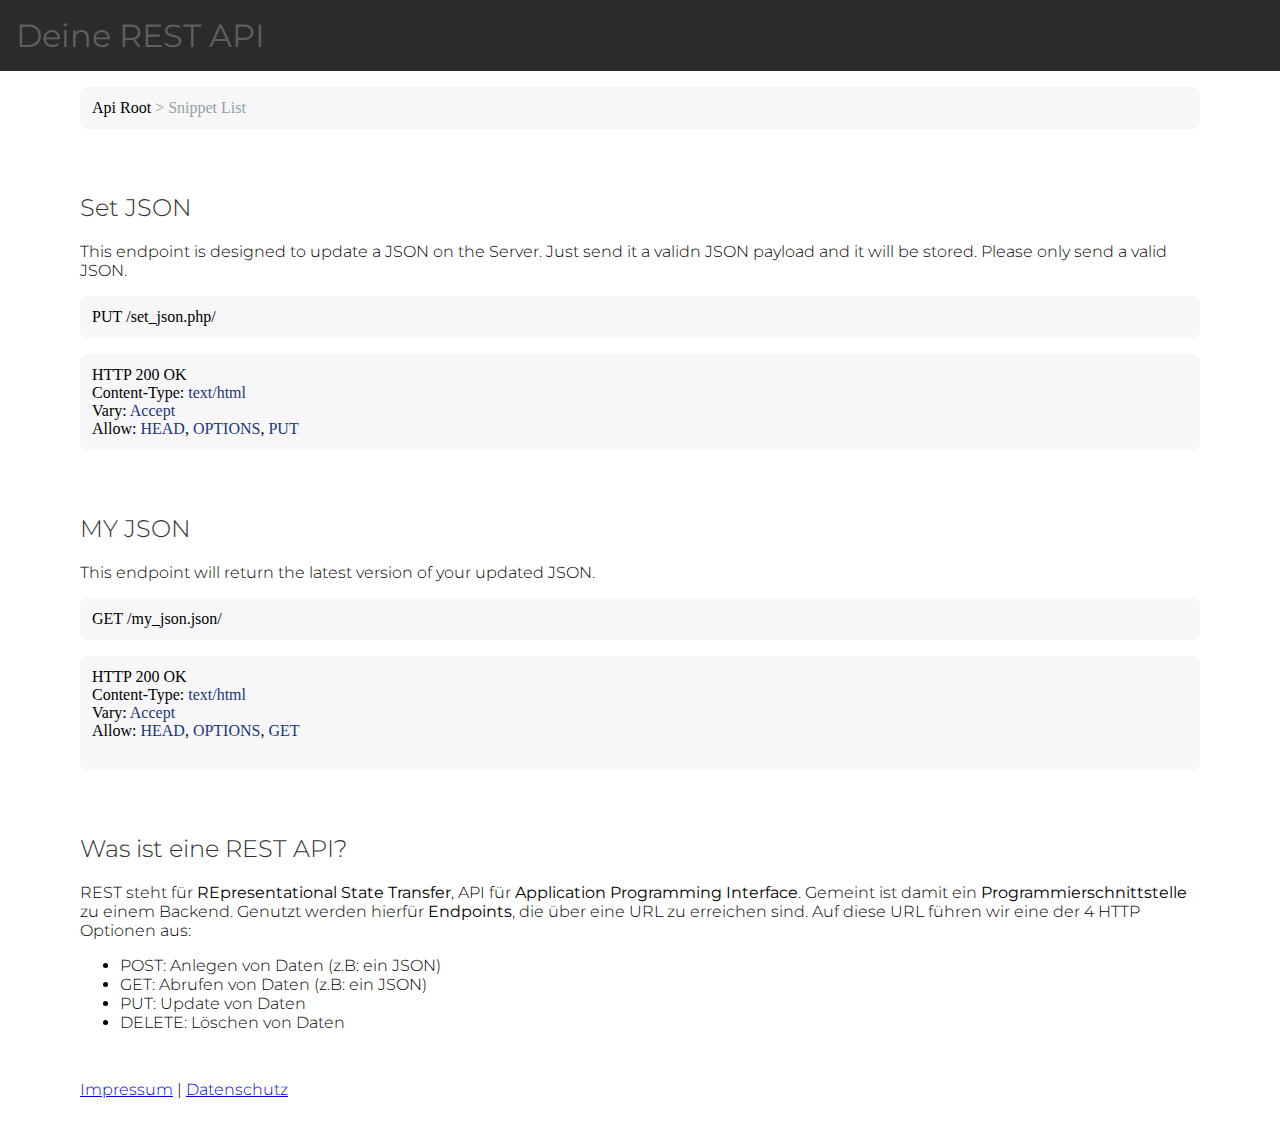
<file: smallest_backend_ever/legacy/docs.html>
<!DOCTYPE html>
<html lang="en">

<head>
    <meta charset="UTF-8">
    <meta name="viewport" content="width=device-width, initial-scale=1.0">
    <title>REST API Docs</title>
    <link href="https://fonts.googleapis.com/css2?family=Montserrat:wght@300;400;700&display=swap" rel="stylesheet">

    <style>
        body {
            margin: 0;
            font-family: 'Montserrat', sans-serif;
            font-weight: 300;
        }

        .content {
            padding-left: 80px;
            padding-right: 80px;
        }

        header {
            background-color: #2b2b2b;
            padding: 16px;
            color: #5f5f5f;
        }

        h1 {
            margin-top: 0;
            margin-bottom: 0;
            font-weight: 400;
        }

        h2 {
            margin-top: 64px;
            font-weight: 300;
            color: #333;
        }

        .code {
            margin-top: 16px;
            background-color: #F7F7F9;
            padding: 12px;
            border-radius: 8px;
            min-height: 10px;
            border-color: #E9E9EE;
            font-family: 'consolas' !important;
        }

        .highlight {
            color: #1e347b;
        }

        .gray {
            color: #93a1a1;
        }

        #explainBox {
            min-height: 50px;
            min-width: 200px;
            max-width: 400px;
            border: 1px solid #333;
            border-radius: 8px;
            padding: 8px;
            background-color: white;
            z-index: 999;
            position: absolute;
            transition: all 125ms ease-in-out;
            opacity: 0;
        }

        .legal {
            padding-top: 32px;
            ;
            padding-bottom: 32px;
            ;
        }
    </style>


    <script>
        function explain(title, element) {
            let x = element.getBoundingClientRect().x + 70;
            let y = window.pageYOffset + element.getBoundingClientRect().y - 20;
            explainBox.innerHTML = title;
            explainBox.style.top = y + 'px';
            explainBox.style.left = x + 'px';
            explainBox.style.opacity = 1;

            element.addEventListener("mouseout", hideExplainBox);
        }

        function hideExplainBox() {
            explainBox.style.opacity = 0;
        }
    </script>
</head>

<body>
    <header>
        <h1>Deine REST API</h1>
    </header>
    <div class="content">

        <div id="explainBox">
            Hallo das ist ein Text.
        </div>

        <div class="code" onmouseover="explain('Der Link zur den Endpoints. Api Root ist die URL des Servers.', this)">
            <b>Api Root</b> <span class="gray">> Snippet List</span>
        </div>

        <h2 onmouseover="explain('Der Titel der Funktion', this)">Set JSON</h2>
        <p onmouseover="explain('Hier wird die Funktion der REST API vom Backend-Programmierer beschrieben.', this)">
            This endpoint is designed to update a JSON on the Server. Just send it a validn JSON payload and it will be
            stored. Please only send a valid JSON.</p>

        <div class="code">
            <b
                onmouseover="explain('Die hier verwendete Methode ist PUT. Man kann das JSON also updaten. Mit POST würde man ein neues JSON erstellen, mit DELETE löschen und mit GET das JSON abrufen.', this)">PUT</b>
            <span
                onmouseover="explain('Das hier ist das Ende das Ende der UR, um die Funktion aufzurufen.', this)">/set_json.php/</span>
        </div>

        <div class="code">
            <b
                onmouseover="explain('Wenn alles funktioniert hat, wird der HTTP Status 200 zurückgegeben. 200 bedeutet, dass alles OK ist!', this)">HTTP
                200 OK</b><br>
            <b onmouseover="explain('Was für einen Content kannst du dem Server senden?!', this)">Content-Type:</b>
            <span class="highlight"
                onmouseover="explain('Der Server akzeptiert Text und HTML. Wir senden also ein JSON als Text (mit JSON.stringify)', this)">text/html</span><br>
            <b onmouseover="explain('Kann die Antwort vom Server variieren?', this)">Vary:</b> <span class="highlight"
                onmouseover="explain('Ja! Je nach Anfrage kommt ein unterschiedliches JSON vom Server zurück.', this)">Accept</span><br>
            <b onmouseover="explain('Was darf ich diesem Endpoint senden?', this)">Allow:</b>
            <span onmouseover="explain('Der HEAD ist beispielsweise eine Session-ID um dich zu identifizieren.',this)"
                class="highlight">HEAD</span>,
            <span class="highlight"
                onmouseover="explain('OPTIONS kann ignoriert werden. Hier kann man den Server fragen, welche Kommunikationswege der Server Erlaubt. Zum Beispiel HTTP 1.1. ', this)">
                OPTIONS</span>,
            <span class="highlight"
                onmouseover="explain('PUT ist die Methode, um ein JSON upzudaten.', this)">PUT</span><br>
        </div>



        <h2 onmouseover="explain('Überschrift der zweiten Funktion, welche die REST API bereitstellt.?', this)">MY JSON
        </h2>
        <p onmouseover="explain('Beschreibung der zweiten Funktion?', this)">This endpoint will return the latest
            version of your updated JSON.</p>

        <div class="code">
            <b onmouseover="explain('Die HTTP Metode ist GET. Also wird hier ein JSON File abgerufen.', this)">GET</b>
            <span onmouseover="explain('Die URL des Endpoints.', this)">/my_json.json/</span>
        </div>

        <div class="code">
            <b onmouseover="explain('Wenn Status 200 zurückgegeben wird, ist alles OK.', this)">HTTP 200 OK</b><br>
            <b onmouseover="explain('Welchen Content-Type akzeptiert der Server?', this)">Content-Type:</b> <span
                class="highlight"
                onmouseover="explain('Der Server akzeptiert Text oder HTML (Wir senden Text)', this)">text/html</span><br>
            <b onmouseover="explain('Kann die Antwort vom Server variieren?', this)">Vary:</b> <span class="highlight"
                onmouseover="explain('Ja! Je nach Anfrage kommt ein unterschiedliches JSON vom Server zurück.', this)">Accept</span><br>
            <b onmouseover="explain('Was darf ich diesem Endpoint senden?', this)">Allow:</b>
            <span onmouseover="explain('Der HEAD ist beispielsweise eine Session-ID um dich zu identifizieren.',this)"
                class="highlight">HEAD</span>,
            <span class="highlight"
                onmouseover="explain('OPTIONS kann ignoriert werden. Hier kann man den Server fragen, welche Kommunikationswege der Server Erlaubt. Zum Beispiel HTTP 1.1. ', this)">
                OPTIONS</span>,
            <span class="highlight"
                onmouseover="explain('GET ist die Methode, um ein JSON abzurufen.', this)">GET</span><br>
            <br>
        </div>



        <h2>Was ist eine REST API?</h2>
        <p>REST steht für <b>REpresentational State Transfer</b>, API für <b>Application Programming Interface</b>.
            Gemeint ist damit ein <b>Programmierschnittstelle</b> zu einem Backend. Genutzt werden hierfür
            <b>Endpoints</b>, die über eine URL zu erreichen sind. Auf diese URL führen wir eine der 4 HTTP Optionen
            aus:
        <ul>
            <li>POST: Anlegen von Daten (z.B: ein JSON)</li>
            <li>GET: Abrufen von Daten (z.B: ein JSON)</li>
            <li>PUT: Update von Daten</li>
            <li>DELETE: Löschen von Daten</li>
        </ul>
        </p>

        <div class="legal">
            <a href="https://developerakademie.com/impressum.html">Impressum</a> |
            <a href="https://developerakademie.com/datenschutz.html">Datenschutz</a>
        </div>

    </div>
</body>

</html>
</file>
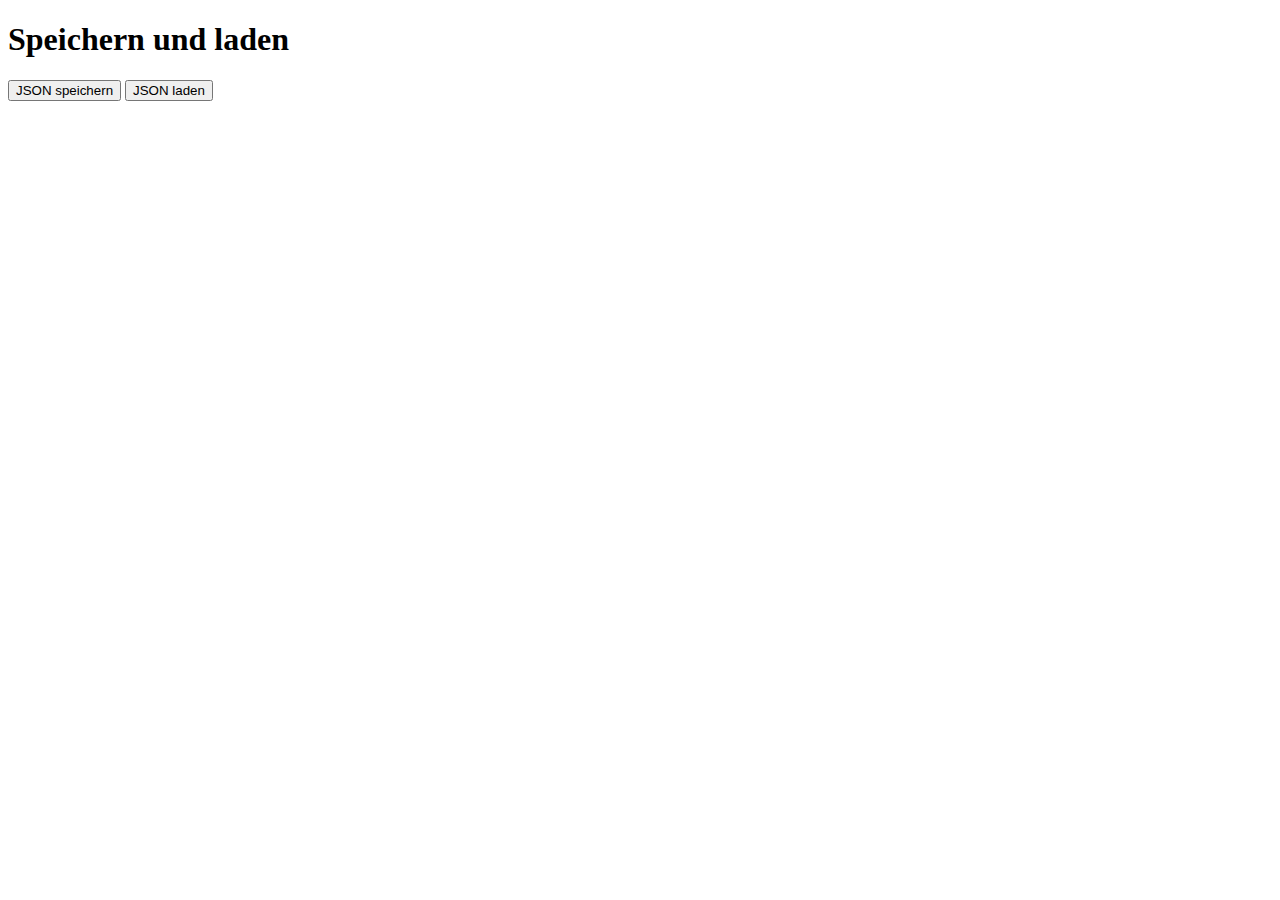
<file: smallest_backend_ever/legacy/test_request.html>
<!DOCTYPE html>
<html>

<head>
    <meta charset='utf-8'>
    <meta http-equiv='X-UA-Compatible' content='IE=edge'>
    <title>Simple JSON POST request</title>
    <meta name='viewport' content='width=device-width, initial-scale=1'>
</head>

<body>

    <h1 id="result">Speichern und laden</h1>

    <button onclick="save()">JSON speichern</button>
    <button onclick="load()">JSON laden</button>

    <script>
        const BASE_SERVER_URL = 'http://students.developerakademie.com/json_to_server/'; // Place of the backend
        let myJSON = [{
            "Name": "Claudia"
        }, {
            "Name": "Hans"
        }];


        /**
         * Saves myJSON to server
         */
        function save() {
            updateStatus('Speichern ...');
            saveJSONToServer(myJSON)
                .then(function () {
                    updateStatus('Speichern erfolgreich!');
                })
                .catch(function (error) {
                    updateStatus('Fehler beim Speichern');
                    console.error('error', error);
                });
        }


        /**
         * Loads myJSON from Server
         */
        function load() {
            updateStatus('Laden ...');
            loadJSONFromServer()
                .then(function (result) {
                    console.log(result);
                    myJSON = JSON.parse(result);
                    updateStatus('Laden erfolgreich!');
                })
                .catch(function (error) {
                    updateStatus('Fehler beim Laden');
                    console.error('error', error);
                });
        }



        /**
         * Saves a JSON or JSON Array to the Server
         * payload {JSON | Array} - The payload you want to store
         */
        function saveJSONToServer(payload) {
            return new Promise(function (resolve, reject) {
                let xhttp = new XMLHttpRequest();
                let proxy = determineProxySettings();
                let serverURL = proxy + BASE_SERVER_URL + 'save_json.php';
                xhttp.open('POST', serverURL);

                xhttp.onreadystatechange = function (oEvent) {
                    if (xhttp.readyState === 4) {
                        if (xhttp.status >= 200 && xhttp.status <= 399) {
                            resolve(xhttp.responseText);
                        } else {
                            reject(xhttp.statusText);
                        }
                    }
                };

                xhttp.setRequestHeader("Content-Type", "application/json;charset=UTF-8");
                xhttp.send(JSON.stringify(payload));

            });
        }



        /**
         * Loads a JSON or JSON Array to the Server
         * payload {JSON | Array} - The payload you want to store
         */
        function loadJSONFromServer() {
            return new Promise(function (resolve, reject) {
                let xhttp = new XMLHttpRequest();
                let proxy = determineProxySettings();
                let serverURL = proxy + BASE_SERVER_URL + 'my_json.json';
                xhttp.open('GET', serverURL);

                xhttp.onreadystatechange = function (oEvent) {
                    if (xhttp.readyState === 4) {
                        if (xhttp.status >= 200 && xhttp.status <= 399) {
                            resolve(xhttp.responseText);
                        } else {
                            reject(xhttp.statusText);
                        }
                    }
                };

                xhttp.setRequestHeader("Content-Type", "application/json;charset=UTF-8");
                xhttp.send();

            });
        }

        function updateStatus(status) {
            result.innerHTML = status;
        }
        
        function determineProxySettings() {
            if (window.location.href.indexOf('.developerakademie.com') > -1) {
                return '';
            } else {
                return 'https://cors-anywhere.herokuapp.com/';
            }
        }
    </script>

</body>

</html>
</file>
<file: style.css>
body {
  font-family:'Arima Madurai' !important;
  margin: 0;
  font-size: 1.3em;
}

html {
  scroll-behavior: smooth;
}
.mainContainer {
  height: 100vh;
  position: relative;
}

.mainContainer img {
  background-position: center;
  background-size: contain;
  position: absolute;
  bottom: 0;
  top: 0;
  left: 0;
  right: 0;
  width: 100%;
  z-index: -1;

  animation: myAnim 1s ease-in-out 0s 1 normal none;
}
@keyframes myAnim {
  0% {
    transform: scale(0.5);
  }

  100% {
    transform: scale(1);
  }
}

.welcomingText {
  opacity: 0;
  color: white;
  display: flex;
  flex-direction: column;
  align-items: center;
  padding-top: 40px;
  animation: myAnim2 1s ease-in-out 1s 1 normal forwards;
}

@keyframes myAnim2 {
  0% {
    opacity: 0;
    transform: translateX(-250px);
  }

  100% {
    opacity: 1;
    transform: translateX(0);
  }
}

.clickToStartSection {
  opacity: 0;
  display: flex;
  justify-content: center;
  margin-top: 20px;
  animation: myAnim3 1s ease-in-out 2s 1 normal forwards;
}

.clickToStartSection button {
  font-size: 1.2em;
  background-color: rgb(184, 184, 164);
  color: white;
  height: 50px;
  width: 150px;
  border-radius: 8px;
  box-shadow: 24px 31px 37px -6px rgba(0, 0, 0, 0.46);
  -webkit-box-shadow: 24px 31px 37px -6px rgba(0, 0, 0, 0.46);
  -moz-box-shadow: 24px 31px 37px -6px rgba(0, 0, 0, 0.46);
}

.clickToStartSection :hover {
  height: 50px;
  width: 150px;
  border-radius: 8px;
  color: black;
  background-color: darkgray;

  box-shadow: 24px 31px 37px -9px rgba(255, 255, 255, 0.46);
  -webkit-box-shadow: 24px 31px 37px -9px rgba(255, 255, 255, 0.46);
  -moz-box-shadow: 24px 31px 37px -9px rgba(255, 255, 255, 0.46);
}
@keyframes myAnim3 {
  0% {
    opacity: 0;
    transform: translateX(250px);
  }

  100% {
    opacity: 1;
    transform: translateX(0);
  }
}
</file>
<file: board.css>
body{
  font-family: 'Arima Madurai' !important;
}

.mainContainer2 {
  position: relative;
  background-image: url(./img/pexels-olia-danilevich-5088017.jpg);
  top: 0;
  left: 0;
  right: 0;
  bottom: 0;
  background-position: bottom;
  background-size: cover;
  background-repeat: no-repeat;
  height: 100vh;
}

.sideBar {
  display: flex;
  flex-direction: column;
  position: absolute;
  width: 140px;
  height: 100vh;
  background-color: rgb(71,72,67);
  padding-left: 20px;
  padding-top: 40px;
  color: white;
  font-weight: bold;
}

.logo {
  height: 120px;
  width: 120px;
  z-index: 1;
  margin-top: 50px;
}
.board {
  margin-top: 20px;
  cursor: pointer;
}
.backlog {
  margin-top: 20px;
  cursor: pointer;
}
.addTask {
  margin-top: 20px;
  cursor: pointer;
}

.tasksContainer {
  margin-left: 150px;
  display: flex;
  text-align: center;
}
.container-fluid2 {
  width: 400px !important;
  margin: 25px;
}
.container-fluid2 span {
  font-weight: bold;
}
.boardCon {
  height: 90vh;
  background-color: rgba(128, 128, 128, 0.397);
  border-radius: 10px;
  overflow-y: auto;
}
.boardCon:hover {
  box-shadow: 0px 0px 22px 22px rgba(74, 74, 74, 0.75);
  -webkit-box-shadow: 0px 0px 22px 22px rgba(74, 74, 74, 0.75);
  -moz-box-shadow: 0px 0px 22px 22px rgba(74, 74, 74, 0.75);
}

.createdTask{
  height: auto;
  margin: 10px;
  border: 2px black dashed;
  border-radius: 8px;
  position: relative;
  max-width: 300px;
  font-weight: bold;
  cursor: pointer;
}

.nameSpan{
  height: 110px;
  word-wrap: break-word;
  margin-top: 5px;
  width: 100%;
  display: flex;
  justify-content: center;
  flex-direction: row;
  align-items: center;
}
.nameSpan img {
  border-radius: 100%;
  height: 80px;
  width: 80px;
}
.avatarImg{
  margin-left: 5px;
}
.descSpan {
  height: 80px;
  word-wrap: break-word;
  overflow-y: auto;
}
::-webkit-scrollbar {
  border-radius: 10px;
  background-color: rgb(178,145,94);
}
::-webkit-scrollbar-thumb {
    background: linear-gradient(transparent, #3b0223);
    border-radius: 8px;
}

.fullscreenCon {
  z-index: 10;
  position: absolute;
  top: 0;
  left: 0;
  right: 0;
  bottom: 0;
  min-height: 90vh ;
  min-width: 90vw;
  display: flex;
  justify-content: center;
  align-items: center;
}

.fullscreen{
  color: white;
  z-index: 11;
  position: absolute;
background-color: rgba(0, 0, 0, 0.726);
  height: 560px !important;
  width: 760px;
  padding: 20px;
  border-radius: 10px;


}

.firstRowFullScreen{
  display: flex;
  justify-content: space-around;
}

.firstRowFullScreen img{
border-radius: 100%;
height: 140px;
width: 140px
}

.nameFullScreen {

  width: 300px;
  font-weight: bold;
  display: flex;
  justify-content: flex-start;
  align-items: center;
  font-size: 1.3em;

}

.descriFullScreen {
font-size: 1.2em;
  margin-top: 20px;
  height: 250px;
  overflow-y: auto;
  overflow-x: hidden;
}
.thirdRowFullScreen {
  border: 3px black dashed;
  margin-top: 20px;
}

.contentThirdRowFullScreen {
  height: auto;
  display: flex;
  justify-content: center;
}
.content1{
  margin: 20px;
}

.content2 {
  margin: 20px;
}

.fouthRowFullScreen {

  position: absolute;
  bottom: 0px;
  left: 20px;
}

.urgencyColorRed {
  border-left: solid red 20px;
  border-right: solid red 15px;
  border-top-left-radius: 20px;
  border-bottom-left-radius: 20px;
      top: 0;
    right: 0;
    left: 0;
    bottom: 0;
}
.urgencyColorBlue {
  border-left: solid blue 20px;
  border-right: solid blue 15px;
  border-top-left-radius: 20px;
  border-bottom-left-radius: 20px;
      top: 0;
    right: 0;
    left: 0;
    bottom: 0;
}
.urgencyColorOrange {
  border-left: solid orange 20px;
  border-right: solid orange 15px;
  border-top-left-radius: 20px;
  border-bottom-left-radius: 20px;
      top: 0;
    right: 0;
    left: 0;
    bottom: 0;

}

.displayNone {
  display: none;
}

.titleSpanFullScreen{
  font-size: 1.3em;
  font-weight: bold;
  margin: 20px;
  border-bottom: dashed 5px #3b0223;
}

.closeBtn {
  height: 50px;
  width: 50px;
  border-radius: 100%;
  display: flex;
  justify-content: center;
  align-items: center;
  color: black;
  font-weight: bold;


}
.closeBtn:hover {
  font-size: 1.1em;
  height: 50px;
  width: 50px;
  border-radius: 100%;
  display: flex;
  justify-content: center;
  align-items: center;
  color: rgb(255, 255, 255);
  font-weight: bold;
  background-color: rgba(102, 26, 243, 0.993);

}
</file>
<file: addTask.css>
body{
  font-family: 'Arima Madurai' !important;
}

.addTaskMainContainer {
  margin-left: 150px;
}

.headerContainer {
  margin-bottom: 40px;
  padding-top: 40px;
  margin-left: 20px;
}

.addTaskSection {
  padding: 20px;
  border-radius: 10px;
  margin-left: 20px;
  margin-right: 20px;
  width: 80%;
  position: absolute;
  background-color: rgba(128, 128, 128, 0.541);

}
.firstRow {
  display: flex;
  width: 100%;
  justify-content: space-around;
}
.title {
  width: 300px;
  margin: 20px;
  display: flex;
  flex-direction: column;
}
.title input {
  border-radius: 8px;
  border: unset;
  height: 38px;
}

.dueDate {
  width: 300px;
  margin: 20px;
  display: flex;
  flex-direction: column;
}
.dueDate input {
  border-radius: 8px;
  border: unset;
  height: 38px;
}
.secondRow {
  display: flex;
  width: 100%;
  justify-content: space-around;
}

.form-select {
  width: 300px !important;
}
.category {
  width: 300px;
  margin: 20px;
  display: flex;
  flex-direction: column;
}

.urgency {
  width: 300px;
  margin: 20px;
  display: flex;
  flex-direction: column;
}
.thirdRow {
  display: flex;
  width: 100%;
  justify-content: space-around;
}
.description{
    width: 300px;
  margin: 20px;
  display: flex;
  flex-direction: column;
}
#floatingTextarea{
    height: 160px;
}
.assignedTo{
    width: 300px;
  margin: 20px;
  display: flex;
  flex-direction: column;
}

.avatarPic {
  height: 70px;
  width: 70px;
  border-radius: 100%;
  opacity: 0.8;
  cursor: pointer;
  margin: 5px;
}
.avatarPic:hover {
  opacity: 1;
  cursor: pointer;
}
.avatarSelected {
  opacity: 1;
  border: 4px solid rgba(22, 22, 156, 0.842);
}
.fourthRow{
    display: flex;
    justify-content: flex-end;
    margin-right: 15%;
}
.fourthRow button{
    margin: 10px;
    border: unset;
    border-radius: 8px;
    padding: 10px;
}
#createBtn{
background-color: rgb(71,72,67);
color: white;
font-weight: bold;
}

#createBtn:hover{
    color: black;
    background-color: white;
}
#cancelBtn{
    background-color: transparent;
    color: white;
    font-weight: bold;
}
#cancelBtn:hover{
    color: rgb(71,72,67);
    background-color: white;
}
#description {
  height: 145px ;
}

.disabled{
  background-color: rgba(35, 36, 32, 0.514) !important;
}
</file>
<file: backlog.css>
body{
  font-family: 'Arima Madurai' !important;
}

.boldFonts{
    font-weight: bold;
}

.backlogContainer {
  margin-left: 150px;
}
.backlogs {
  padding: 20px;
  height: 70vh;
  overflow-y: auto;
}
.createdTasksHeader {
  display: flex;
  justify-content: space-around;
}

.urgencyColor {
  z-index: +1;
  position: absolute;
  background-color: aqua;
  border-top-left-radius: 12px;
  border-bottom-left-radius: 12px;
  height: 100px;
  padding-left: 10px;
  left: 0;
}

.firstContainer {
  display: flex;
  width: 350px;
  justify-content: space-between;

}

.test{
  display: flex;

}



.avatarBkLg {
  margin: 20px;
}

.infoBkLg {
  margin: 20px;
}

.emailBkLg {
  color: blue;
}

.urgencyColorRed {
  border-left: solid red 15px;
  height: 100%;
  border-top-left-radius: 10px;
  border-bottom-left-radius: 10px;

}
.urgencyColorBlue {
  border-left: solid blue 15px;
  height: 100%;
  border-top-left-radius: 10px;
  border-bottom-left-radius: 10px;
}
.urgencyColorOrange {
  border-left: solid orange 15px;
  height: 100%;
  border-top-left-radius: 10px;
  border-bottom-left-radius: 10px;
}

.secondContainer {
  margin-right: 50px;
  margin-left: 10px;
  width: 150px;
}
.thirdContainer {
  height: 80px;
  width: 300px;
  margin-right: 20px;
  word-wrap: normal;
  overflow-x: auto;
}

.dFlexJcAc{
  display: flex;
  justify-content: center;
  align-items: center;
}
.avatarBkLg img{
  height: 60px;
  border-radius: 100%;
  width: 60px;
}

.medzCon{
  margin-top: 10px;
  align-items: center;
  border-radius: 10px;
  text-align: center;
  position: relative;
  background-color: rgba(133, 133, 133, 0.479);
  height: 110px;
  display: flex;

}


.yegrortCon{
  margin-left: 80px !important;
}

.yerortCon {
  margin-left: 40px !important;
  height: 100px !important;
  overflow-y: auto;
  word-wrap: break-word;
  width: 100% !important;
}
</file>
<file: fonts.css>
/* arima-madurai-regular - latin */
@font-face {
  font-family: 'Arima Madurai';
  font-style: normal;
  font-weight: 400;
  src: url('./fonts/arima-madurai-v14-latin-regular.eot'); /* IE9 Compat Modes */
  src: local(''),
       url('./fonts/arima-madurai-v14-latin-regular.eot?#iefix') format('embedded-opentype'), /* IE6-IE8 */
       url('./fonts/arima-madurai-v14-latin-regular.woff2') format('woff2'), /* Super Modern Browsers */
       url('./fonts/arima-madurai-v14-latin-regular.woff') format('woff'), /* Modern Browsers */
       url('./fonts/arima-madurai-v14-latin-regular.ttf') format('truetype'), /* Safari, Android, iOS */
       url('./fonts/arima-madurai-v14-latin-regular.svg#ArimaMadurai') format('svg'); /* Legacy iOS */
}
/* arima-madurai-900 - latin */
@font-face {
  font-family: 'Arima Madurai';
  font-style: normal;
  font-weight: 900;
  src: url('./fonts/arima-madurai-v14-latin-900.eot'); /* IE9 Compat Modes */
  src: local(''),
       url('./fonts/arima-madurai-v14-latin-900.eot?#iefix') format('embedded-opentype'), /* IE6-IE8 */
       url('./fonts/arima-madurai-v14-latin-900.woff2') format('woff2'), /* Super Modern Browsers */
       url('./fonts/arima-madurai-v14-latin-900.woff') format('woff'), /* Modern Browsers */
       url('./fonts/arima-madurai-v14-latin-900.ttf') format('truetype'), /* Safari, Android, iOS */
       url('./fonts/arima-madurai-v14-latin-900.svg#ArimaMadurai') format('svg'); /* Legacy iOS */
}
</file>
